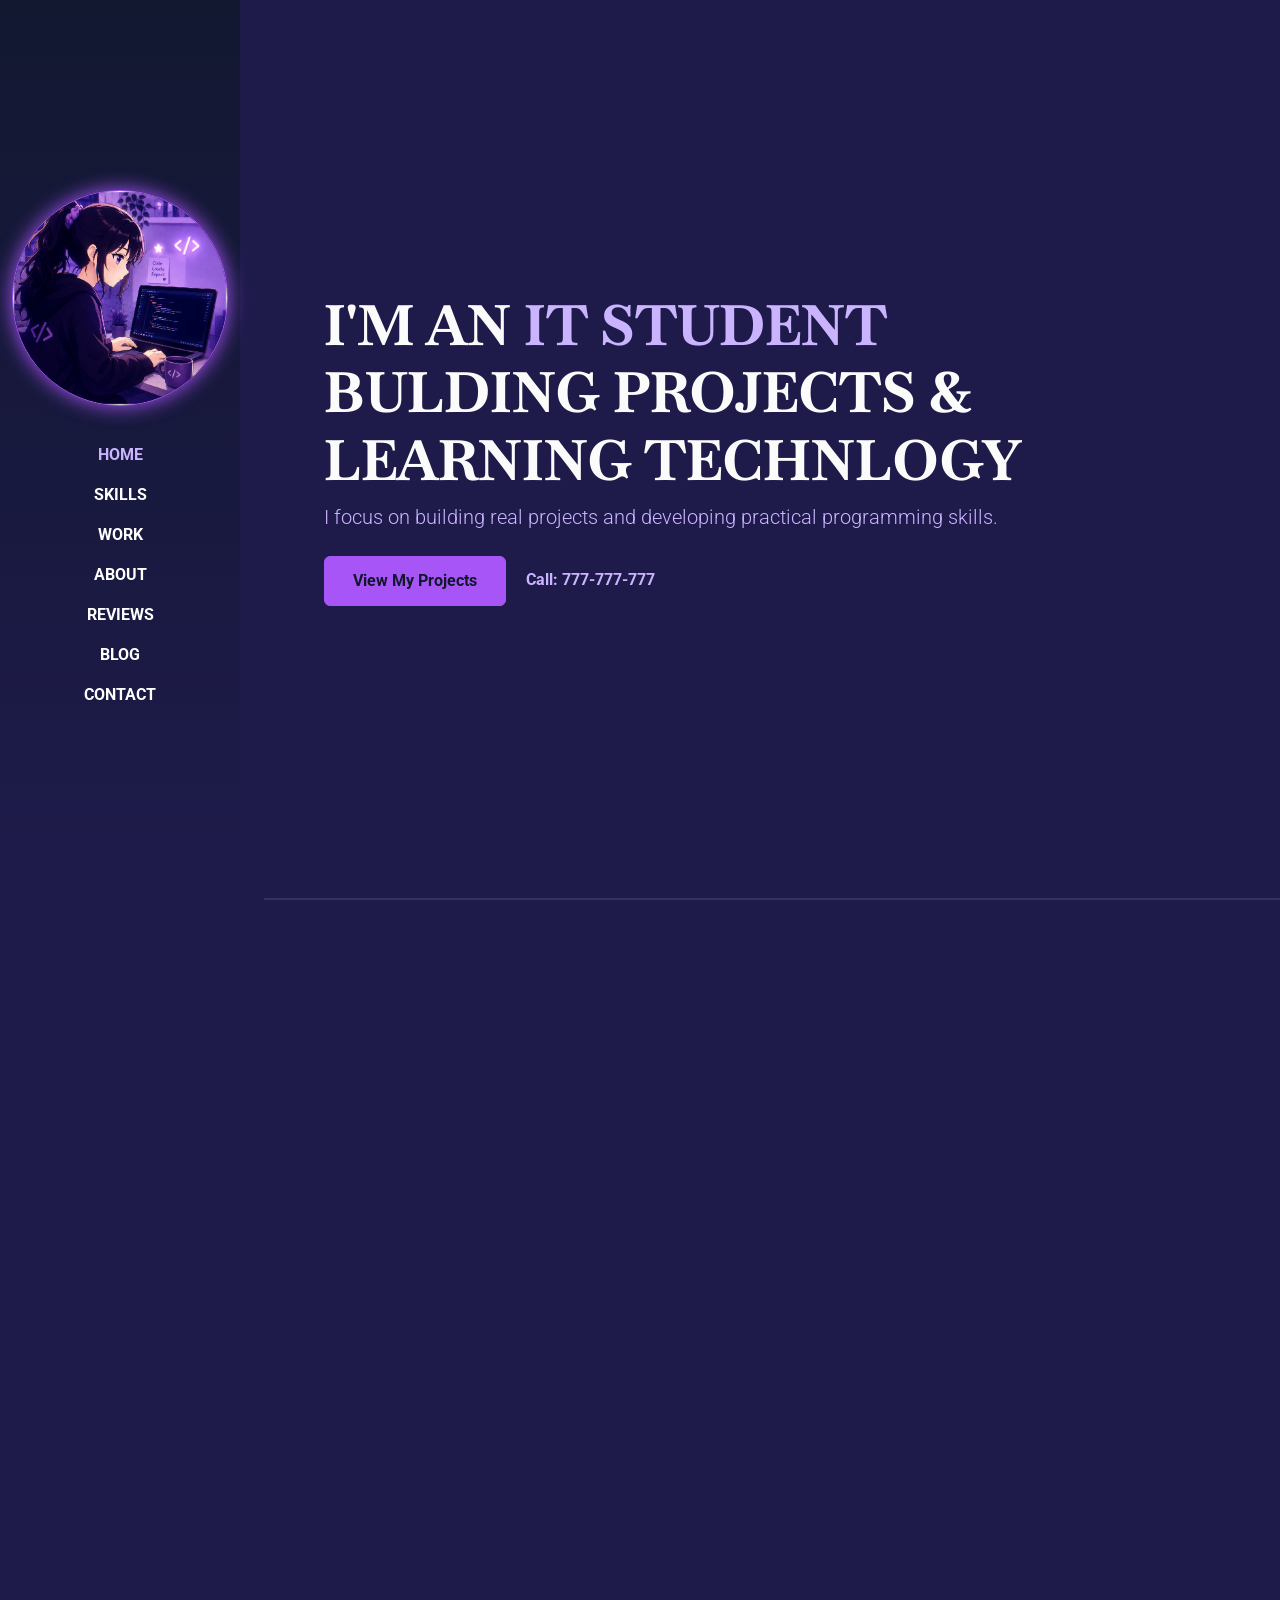
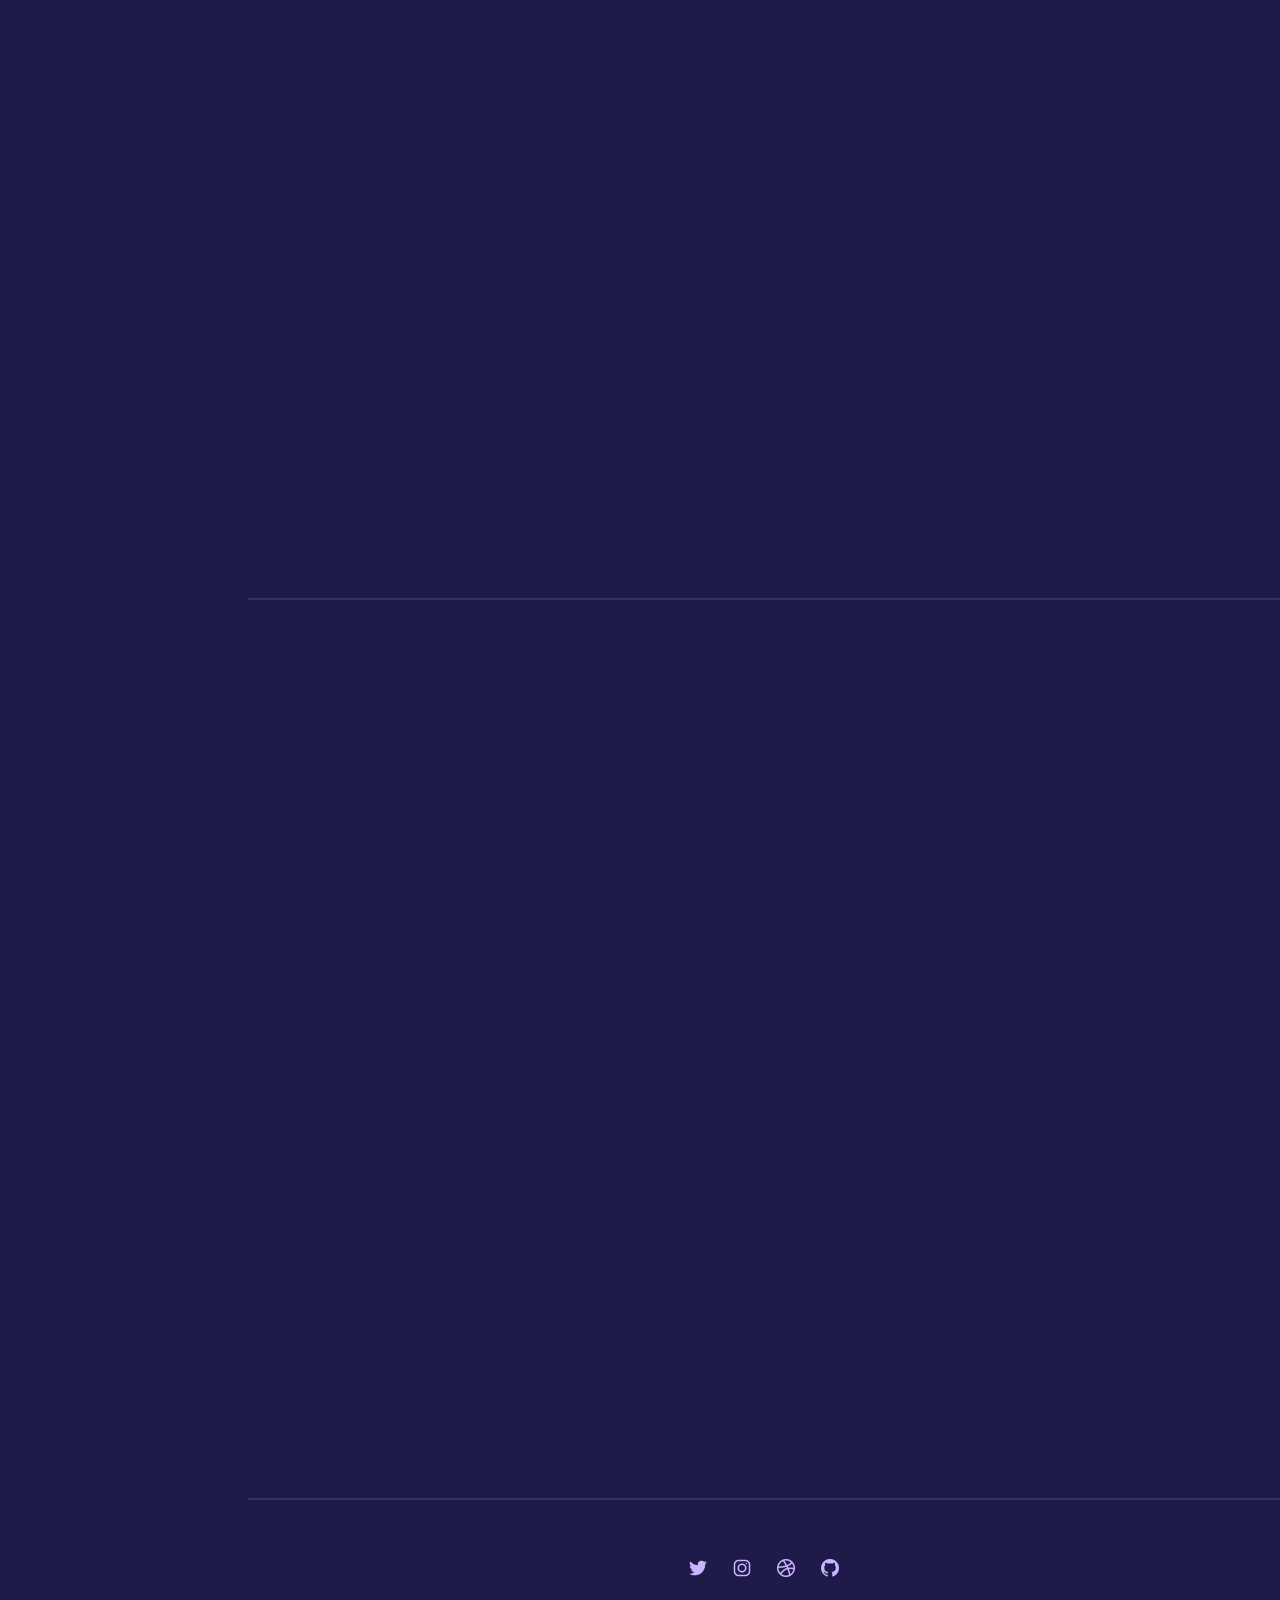
<file: index.html>
<!DOCTYPE html>
<html lang="en">

<head>
    <meta charset="UTF-8">
    <meta name="viewport" content="width=device-width, initial-scale=1.0">
    <title>Maria Portfolio</title>

    <link rel="stylesheet" href="./assets/css/bootstrap.min.css">
    <link rel="stylesheet" href="./assets/css/aos.css">
    <link rel="stylesheet" href="./assets/css/line-awesome.min.css">
    <link rel="stylesheet" href="./assets/css/style.css">
    <link rel="preconnect" href="https://fonts.googleapis.com">
    <link rel="preconnect" href="https://fonts.gstatic.com" crossorigin>
    <link href="https://fonts.googleapis.com/css2?family=Roboto:ital,wght@0,100..900;1,100..900&display=swap"
        rel="stylesheet">
    <link rel="preconnect" href="https://fonts.googleapis.com">
    <link rel="preconnect" href="https://fonts.gstatic.com" crossorigin>
    <link href="https://fonts.googleapis.com/css2?family=Baskervville:ital,wght@0,400..700;1,400..700&display=swap"
        rel="stylesheet">
</head>

<body data-bs-spy="scroll" data-bs-target=".navbar">
    <!-- navbar -->
    <nav class="navbar navbar-expand-lg navbar-dark fixed-top">
        <div class="container flex-lg-column">
            <a class="navbar-brand mx-lg-auto mb-lg-4" href="#">
                <span class="h3 fw-bold d-block d-lg-none">Maria Ahmed</span>
                <img src="./assets/images/anime girl6.png" class="d-none d-lg-block rounded-circle" alt="girl">
            </a>
            <button class="navbar-toggler" type="button" data-bs-toggle="collapse" data-bs-target="#navbarNav"
                aria-controls="navbarNav" aria-expanded="false" aria-label="Toggle navigation">
                <span class="navbar-toggler-icon"></span>
            </button>
            <div class="collapse navbar-collapse" id="navbarNav">
                <ul class="navbar-nav ms-auto flex-lg-column text-lg-center">
                    <li class="nav-item">
                        <a class="nav-link active" aria-current="page" href="#home">Home</a>
                    </li>
                    <li class="nav-item">
                        <a class="nav-link active" aria-current="page" href="#skills">Skills</a>
                    </li>
                    <li class="nav-item">
                        <a class="nav-link active" aria-current="page" href="#work">Work</a>
                    </li>
                    <li class="nav-item">
                        <a class="nav-link active" aria-current="page" href="#about">About</a>
                    </li>
                    <li class="nav-item">
                        <a class="nav-link active" aria-current="page" href="#reviews">Reviews</a>
                    </li>
                    <li class="nav-item">
                        <a class="nav-link active" aria-current="page" href="#blog">Blog</a>
                    </li>
                    <li class="nav-item">
                        <a class="nav-link active" aria-current="page" href="#contact">Contact</a>
                    </li>

                </ul>
            </div>
        </div>
    </nav>
    <!-- //navbar -->


    <!-- content wrapper -->
    <div id="content-wrapper" class="ms-2">
        <!-- home -->
        <section id="home" class="full-height px-lg-5 ms-3">
            <div class="container">
                <div class="row">
                    <div class="col-lg-10">
                        <h2 class="display-4 fw-bold" data-aos="fade-up">I'M AN <span class="text-brand">IT
                                STUDENT</span> BULDING PROJECTS &
                            LEARNING TECHNLOGY</h2>
                        <P class="lead mt-2 mb-4" data-aos="fade-up" data-aos-delay="300">I focus on building real
                            projects and developing practical programming skills.
                        </P>
                        <div data-aos="fade-up" data-aos-delay="600">
                            <a href="#work" class="btn btn-brand me-3">View My Projects</a>
                            <a href="tel:+967777777777" target="_blank" class="link-custom">Call: 777-777-777</a>
                        </div>
                    </div>
                </div>
            </div>
        </section>
        <!-- // home -->

        <!-- skills -->
        <section id="skills" class="full-height px-lg-5">
            <div class="container">
                <div class="row pb-4 " data-aos="fade-up">
                    <div class="col-lg-11">
                        <h6 class="text-brand">My skills </h6>
                        <h3>A growing skills set in programming and web development built through hands-on projects.
                        </h3>
                    </div>
                </div>

                <div class="row gy-4" data-aos="fade-up" data-aos-delay="100">
                    <div class="col-md-4">
                        <div class="skills p-4 bg-base rounded-4 shadow-effect">
                            <div class="iconbox rounded-4">
                                <i class="las la-code"></i>
                            </div>
                            <h4 class="mt-4 mb-2">Programming</h4>
                            <p> Working with C#, OOP, and C++ basics, focusing on practical programming.</p>
                            <a href="#" class="link-custom">Read More</a>
                        </div>
                    </div>

                    <div class="col-md-4" data-aos="fade-up" data-aos-delay="300">
                        <div class="skills p-4 bg-base rounded-4 shadow-effect">
                            <div class="iconbox rounded-4">
                                <i class="las la-laptop-code"></i>
                            </div>
                            <h4 class="mt-4 mb-2">Web Development</h4>
                            <p> building responsive websites using HTML, CSS, and modern web bascics.</p>
                            <a href="#" class="link-custom">Read More</a>
                        </div>
                    </div>

                    <div class="col-md-4" data-aos="fade-up" data-aos-delay="600">
                        <div class="skills p-4 bg-base rounded-4 shadow-effect">
                            <div class="iconbox rounded-4">
                                <i class="las la-brush"></i>
                            </div>
                            <h4 class="mt-4 mb-2">UI Design</h4>
                            <p> Designing clean and simple user interfaces for better user experience.</p>
                            <a href="#" class="link-custom">Read More</a>
                        </div>
                    </div>

                </div>

            </div>
        </section>
        <!-- //skills -->

        <!-- work -->
        <section id="work" class="full-height px-lg-5">
            <div class="container">

                <div class="row pb-4" data-aos="fade-up">
                    <div class="col-lg-11">
                        <h6 class="text-brand">My Works</h6>
                        <h3>My Recent Projects.</h3>
                    </div>
                </div>

                <div class="row gy-4">

                    <div class="col-md-6" data-aos="fade-up" data-aos-delay="200">
                        <div class="card-custom rounded-4 bg-base shadow-effect">
                            <div class="card-costom-image rounded-4">
                                <img class="rounded-4" height="400px" src="./assets/images/Simon Game.png"
                                    alt="Motivation Meme website">
                            </div>
                            <div class="card-custom-content p-4">
                                <h4>Simon Game</h4>
                                <p>Intractive Simon Game where you follow patterns using mouse clicks.</p>
                                <a href="./Simon/index.html" class="link-custom" target="_blank">Read
                                    More</a>
                            </div>
                        </div>
                    </div>

                    <div class="col-md-6" data-aos="fade-up" data-aos-delay="400">
                        <div class="card-custom rounded-4 bg-base shadow-effect">
                            <div class="card-costom-image rounded-4">
                                <img class="rounded-4" height="400px" src="./assets/images/Dice Game.png"
                                    alt="Motivation Meme website">
                            </div>
                            <div class="card-custom-content p-4">
                                <h4>Dice Game</h4>
                                <p>Simple dice game for two players Refresh the page to see who wins each round.</p>
                                <a href="./Dice/dicee.html" class="link-custom" target="_blank">Read More</a>
                            </div>
                        </div>
                    </div>

                </div>
            </div>

        </section>
        <!-- //work -->

        <!-- about -->
        <section id="about" class="full-height px-lg-5">
            <div class="container">

                <div class="row pb-4" data-aos="fade-up">
                    <div class="col-lg-11">
                        <h6 class="text-brand">About</h6>
                        <h3>My Education & Experience.</h3>
                    </div>
                </div>

                <div class="row gy-5">
                    <div class="col-lg-6">
                        <h4 class="mb-4" data-aos="fade-up" data-aos-delay="100"> Education</h4>

                        <div class="row gy-4">
                            <div class="col-12">

                                <div class="bg-base p-4 rounded-4 shadow-effect mb-2" data-aos="fade-up"
                                    data-aos-delay="100">
                                    <h6>IT Student</h6>
                                    <p class="text-brand mb-2">My University </p>
                                    <p class="text-brand mb-2">Studing IT and building a solid programming foundation.
                                    </p>
                                </div>

                                <div class="bg-base p-4 rounded-4 shadow-effect mb-2" data-aos="fade-up"
                                    data-aos-delay="300">
                                    <h6>Web Development</h6>
                                    <p class="text-brand mb-2">Online Learning</p>
                                    <p class="text-brand mb-0">Learning HTML,CSS and JavaScript
                                        through online courses.</p>
                                </div>

                                <div class="bg-base p-4 rounded-4 shadow-effect mb-2" data-aos="fade-up"
                                    data-aos-delay="600">
                                    <h6>Programming Basics</h6>
                                    <p class="text-brand mb-2">University & Online</p>
                                    <p class="mb-0">Background in C++ and C# through university and self-learning.</p>
                                </div>

                            </div>



                            </p>
                        </div>

                    </div>

                    <div class="col-lg-6">
                        <h4 class="mb-4" data-aos="fade-up" data-aos-delay="100"> Experience</h4>

                        <div class="bg-base p-4 rounded-4 shadow-effect mb-2" data-aos="fade-up" data-aos-delay="100">
                            <h6> Web Development</h6>
                            <p class="text-brand mb-2">Personal Projects</p>
                            <p class="text-brand mb-2">Built simple websites using HTML and CSS as part of my
                                learning.</p>
                        </div>

                        <div class="bg-base p-4 rounded-4 shadow-effect mb-2" data-aos="fade-up" data-aos-delay="300">
                            <h6>UI Practice</h6>
                            <p class="text-brand mb-2">Practice Projects</p>
                            <p class="text-brand mb-0">Design simple and clean user interfaces to improve my design
                                skills.</p>
                        </div>

                        <div class="bg-base p-4 rounded-4 shadow-effect mb-2" data-aos="fade-up" data-aos-delay="600">
                            <h6>Learning Journey</h6>
                            <p class="text-brand mb-2">Ongoing</p>
                            <p class="mb-0">Continuously improving through university and online learning.</p>
                        </div>

                    </div>
                </div>

            </div>
        </section>
        <!-- //about -->

        <!-- Reviews -->
        <section id="reviews" class="full-height px-lg-5">
            <div class="container">

                <div class="row pb-4" data-aos="fade-up">
                    <div class="col-lg-11">
                        <h6 class="text-brand">Reviews</h6>
                        <h3>What my subscribers say</h3>
                    </div>
                </div>

                <div class="row gy-2">
                    <div class="col-md-4" data-aos="fade-up">

                        <div class="review  bg-base p-4 rounded-4 shadow-effect gy-4" data-aos="fade-up"
                            data-aos-delay="100">
                            <div class="text-brand h4">
                                <i class="stars las la-star"></i>
                                <i class="stars las la-star"></i>
                                <i class="stars las la-star"></i>
                                <i class="stars las la-star"></i>
                                <i class="stars las la-star"></i>
                            </div>
                            <p class="my-3">Lorem ipsum dolor sit amet consectetur adipisicing elit. Fugit, voluptatem.
                                Rem sed, reiciendis a eligendi laboriosam dignissimos maiores quia velit.</p>
                            <div class="person">
                                <h5 class="mb-0">Jon Doe</h5>
                                <p class="mb-0">Twitter</p>
                            </div>
                        </div>

                    </div>

                    <div class="col-md-4 gy-2" data-aos="fade-up">
                        <div class="review bg-base p-4 rounded-4 shadow-effect" data-aos="fade-up" data-aos-delay="300">
                            <div class="text-brand h4">
                                <i class="stars las la-star"></i>
                                <i class="stars las la-star"></i>
                                <i class="stars las la-star"></i>
                                <i class="stars las la-star"></i>
                                <i class="stars las la-star"></i>
                            </div>
                            <p class="my-3">Lorem ipsum dolor sit amet consectetur adipisicing elit. Fugit, voluptatem.
                                Rem sed, reiciendis a eligendi laboriosam dignissimos maiores quia velit.</p>
                            <div class="person">
                                <h5 class="mb-0">Jon Doe</h5>
                                <p class="mb-0">Twitter</p>
                            </div>
                        </div>
                    </div>

                    <div class="col-md-4 gy-2" data-aos="fade-up">
                        <div class="review bg-base p-4 rounded-4 shadow-effect" data-aos="fade-up" data-aos-delay="600">
                            <div class="text-brand h4">
                                <i class="stars las la-star"></i>
                                <i class="stars las la-star"></i>
                                <i class="stars las la-star"></i>
                                <i class="stars las la-star"></i>
                                <i class="stars las la-star"></i>
                            </div>
                            <p class="my-3">Lorem ipsum dolor sit amet consectetur adipisicing elit. Fugit, voluptatem.
                                Rem sed, reiciendis a eligendi laboriosam dignissimos maiores quia velit.</p>
                            <div class="person">
                                <h5 class="mb-0">Jon Doe</h5>
                                <p class="mb-0">Twitter</p>
                            </div>
                        </div>
                    </div>


                </div>
            </div>
        </section>
        <!-- //Reviews -->

        <!-- blog -->
        <section id="blog" class="full-height px-lg-5">
            <div class="container">

                <div class="row pb-4" data-aos="fade-up">
                    <div class="col-lg-11">
                        <h6 class="text-brand">Blog</h6>
                        <h3>My Learning Notes</h3>
                    </div>
                </div>


                <div class="row gy-4">

                    <div class="col-md-4" data-aos="fade-up" data-aos-delay="100">
                        <div class="card-custom rounded-4 bg-base shadow-effect">
                            <div class="card-costom-image rounded-4">
                                <img class="rounded-4" height="200px" src="./assets/images/light laptop 2.png"
                                    alt="Motivation Meme website">
                            </div>
                            <div class="card-custom-content p-4">
                                <p class="text-brand mb-2">C# Basics</p>
                                <h5 class="mb-4">Notes from learning C# and OOP, improving problem solving skills.</h5>

                                <details class="note-popup">
                                    <summary>Read My Notes</summary>
                                    <div class="popup-overlay"></div>
                                    <div class="popup-card"><button class="close-note"
                                            onclick="this.closest('details').open=false">+</button>
                                        <small>What I learned</small>
                                        <p>Understand the basics makes everything easier later.</p>
                                        <ul>
                                            <li>Focus on logic before writing complex code.</li>
                                            <li>Practice with small programs to build confidence.</li>
                                            <li>Do not rush into advanced topics too early.</li>
                                        </ul>

                                        <em>My learning journey</em>
                                    </div>
                                </details>

                            </div>
                        </div>
                    </div>

                    <div class="col-md-4" data-aos="fade-up" data-aos-delay="300">
                        <div class="card-custom rounded-4 bg-base shadow-effect">
                            <div class="card-costom-image rounded-4">
                                <img class="rounded-4" height="200px" src="./assets/images/light laptop 2.png"
                                    alt="Motivation Meme website">
                            </div>
                            <div class="card-custom-content p-4">
                                <p class="text-brand mb-2">Web Development</p>
                                <h5 class="mb-4">Notes from practicing HTML, CSS, and JavaScript basics.</h4>
                                    <details class="note-popup">
                                        <summary>Read My Notes</summary>
                                        <div class="popup-overlay"></div>
                                        <div class="popup-card"><button class="close-note"
                                                onclick="this.closest('details').open=false">+</button>
                                            <small>What I learned</small>
                                            <p>Do not wait until you feel ready. Start building and learn from every
                                                mistake.</p>
                                            <ul>
                                                <li>Start with the basics before moving to advaced topics.</li>
                                                <li>Practice by building small resposive pages.</li>
                                                <li>Be patient with your progress</li>
                                            </ul>

                                            <em>My learning journey</em>
                                        </div>
                                    </details>
                            </div>
                        </div>
                    </div>

                    <div class="col-md-4" data-aos="fade-up" data-aos-delay="600">
                        <div class="card-custom rounded-4 bg-base shadow-effect">
                            <div class="card-costom-image rounded-4">
                                <img class="rounded-4" height="200px" src="./assets/images/light laptop 2.png"
                                    alt="Motivation Meme website">
                            </div>
                            <div class="card-custom-content p-4">
                                <p class="text-brand mb-2">Git & GitHub</p>
                                <h5 class="mb-4">Notes from learning version control and project management.</h4>
                                    <details class="note-popup">
                                        <summary>Read My Notes</summary>
                                        <div class="popup-overlay"></div>
                                        <div class="popup-card"><button class="close-note"
                                                onclick="this.closest('details').open=false">+</button>
                                            <small>What I learned</small>
                                            <p>Version control is not just a tool, it is part of thinking like
                                                developer.</p>
                                            <ul>
                                                <li>Save your work step by step using commits.</li>
                                                <li>Write clear commit messages to understabd your changes later.</li>
                                                <li>Use GitHub to organize and share your projects.</li>
                                            </ul>

                                            <em>My learning journey</em>
                                        </div>
                                    </details>
                            </div>
                        </div>
                    </div>
                </div>
            </div>
        </section>
        <!-- //blog -->

        <!-- contact -->
        <section id="contact" class="full-height px-lg-5">
            <div class="container">

                <div class="row justify-content-center text-center">
                    <div class="col-lg-8 pb-4" data-aos="fade-up">
                        <h6 class="text-brand">Contact</h6>
                        <h3>Interested in working togrther? Let's talk</h3>
                    </div>

                    <div class="col-lg-8" data-aos="fade-up" data-aos-delay="300">
                        <form action="#" class="row g-lg-3 gy-3">
                            <div class="form-group col-md-6">
                                <input type="text" class="form-control name" placeholder="Enter your name">
                                <small class="error-message">Invalide name</small>
                            </div>
                            <div class="form-group col-md-6">
                                <input type="email" class="form-control email" placeholder="Enter your email">
                                <small class="error-message">Invalide email</small>
                            </div>
                            <div class="form-group col-12">
                                <input type="text" class="form-control subject" placeholder="Enter subject">
                                <small class="error-message">Invalide subject</small>
                            </div>

                            <div class="form-group col-12">
                                <textarea name="" rows="4" class="form-control"
                                    placeholder="Enter your message"></textarea>
                            </div>

                            <div class="form-group col-12 d-grid">
                                <button type="submit" class="btn btn-brand">Contact Me</button>
                                <div class="success-message">Form sumited successfully</div>
                            </div>
                        </form>

                    </div>

                </div>



            </div>
        </section>
        <!-- //contact -->

        <!-- footer -->
        <footer class="py-5 px-lg-5">
            <div class="container">
                <div class="row gy-4 justify-content-center">
                    <div class="col-auto">
                        <div class="social-icons">
                            <a href="#"><i class="lab la-twitter"></i></a>
                            <a href="#"><i class="lab la-instagram"></i></a>
                            <a href="#"><i class="lab la-dribbble"></i></a>
                            <a href="#"><i class="lab la-github"></i></a>

                        </div>
                    </div>
                </div>
            </div>

        </footer>
        <!-- //footer -->



    </div>



    <!-- //content wrapper -->



    <script src="./assets/js/bootstrap.bundle.min.js"></script>
    <script src="./assets/js/aos.js"></script>
    <script src="./assets/js/main.js"></script>
</body>

</html>
</file>
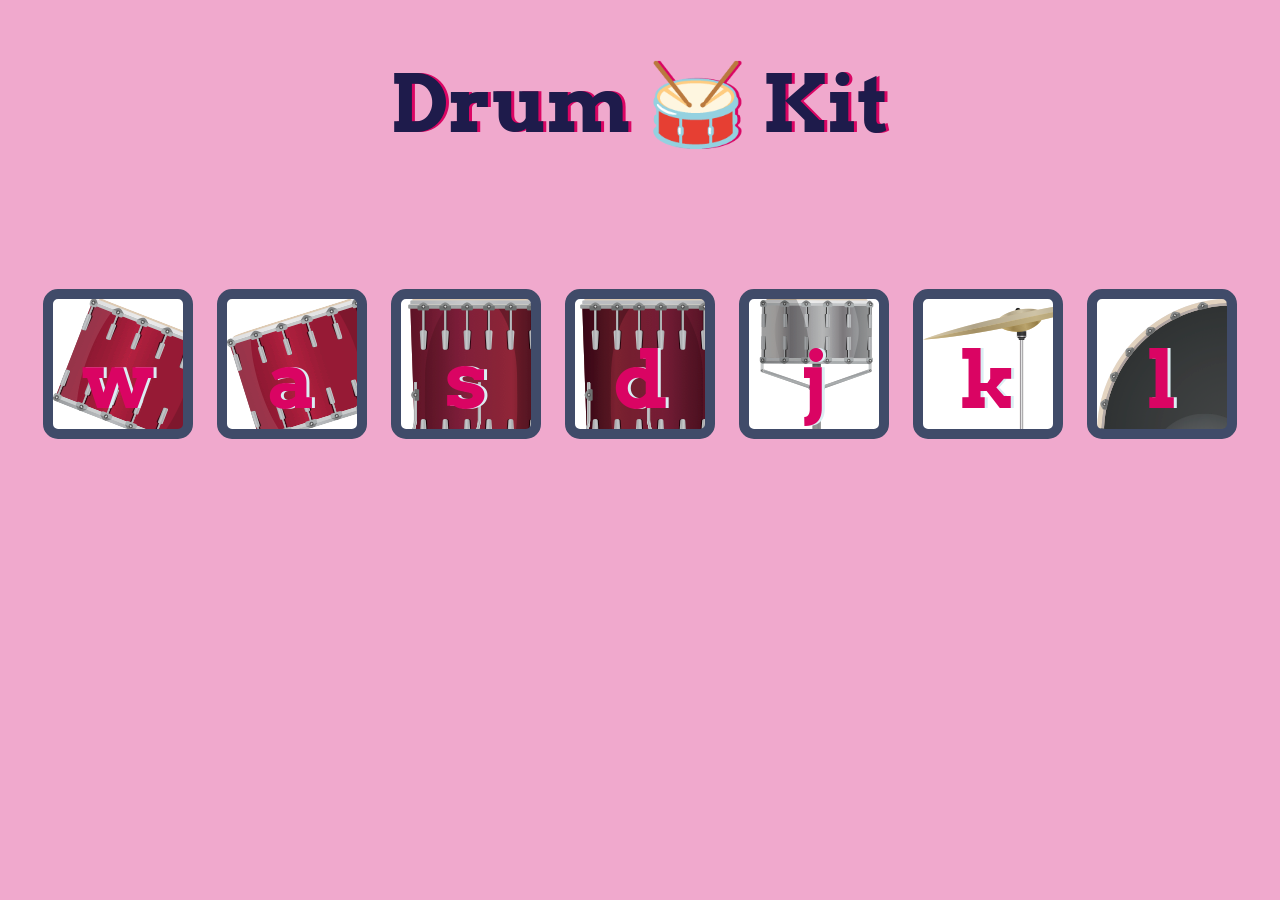
<file: Drum Kit Starting Files/index.html>
<!DOCTYPE html>
<html lang="en" dir="ltr">

<head>
  <meta charset="utf-8">
  <title>Drum Kit</title>
  <link rel="stylesheet" href="styles.css">
  <link href="https://fonts.googleapis.com/css?family=Arvo" rel="stylesheet">
</head>

<body>

  <h1 id="title">Drum 🥁 Kit</h1>
  <div class="set">
    <button class="w drum">w</button>
    <button class="a drum">a</button>
    <button class="s drum">s</button>
    <button class="d drum">d</button>
    <button class="j drum">j</button>
    <button class="k drum">k</button>
    <button class="l drum">l</button>
  </div>


  <!-- <footer>
    Made with ❤️ in London.
  </footer> -->

  <script src="index.js"></script>
</body>

</html>
</file>
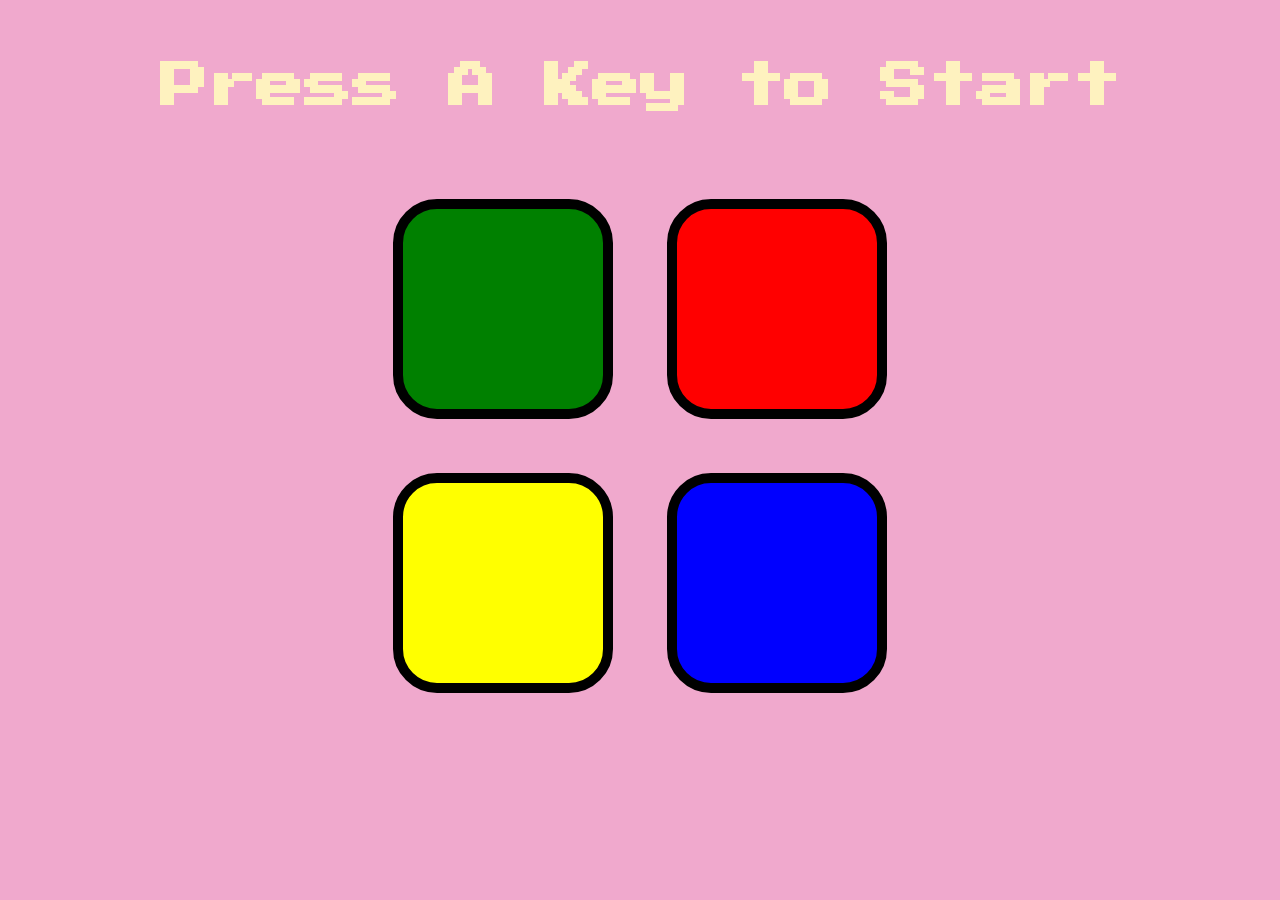
<file: Simon/index.html>
<!DOCTYPE html>
<html lang="en" dir="ltr">

<head>
  <meta charset="utf-8">
  <title>Simon</title>
  <link rel="stylesheet" href="styles.css">
  <link href="https://fonts.googleapis.com/css?family=Press+Start+2P" rel="stylesheet">
</head>

<body>
  <h1 id="level-title">Press A Key to Start</h1>
  <div class="container">
    <div lass="row">

      <div type="button" id="green" class="btn green">

      </div>

      <div type="button" id="red" class="btn red">

      </div>
    </div>

    <div class="row">

      <div type="button" id="yellow" class="btn yellow">

      </div>
      <div type="button" id="blue" class="btn blue">

      </div>

    </div>

  </div>

  <script src="https://ajax.googleapis.com/ajax/libs/jquery/3.3.1/jquery.min.js"></script>
  <script src="game.js" charset="utf-8"></script>

</body>

</html>
</file>
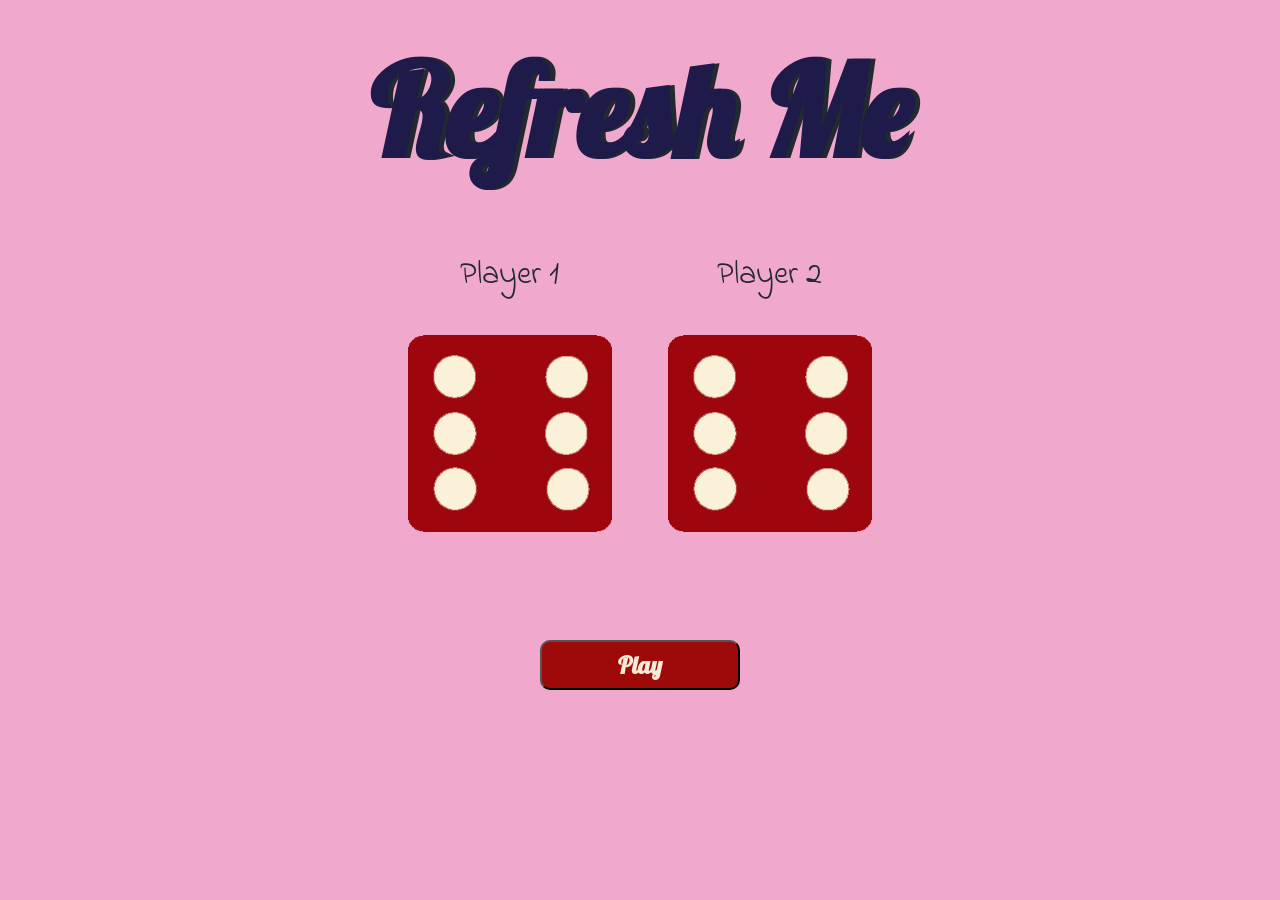
<file: Dice/dicee.html>
<!DOCTYPE html>
<html lang="en" dir="ltr">
  <head>
    <meta charset="utf-8" />
    <title>Dicee</title>
    <link rel="stylesheet" href="styles.css" />
    <link
      href="https://fonts.googleapis.com/css?family=Indie+Flower|Lobster"
      rel="stylesheet"
    />
  </head>
  <body>
    <div class="container">
      <h1>Refresh Me</h1>

      <div class="dice">
        <p>Player 1</p>
        <img class="img1" src="./images/dice6.png" />
      </div>

      <div class="dice">
        <p>Player 2</p>
        <img class="img2" src="./images/dice6.png" />
      </div>

      <button id="playBtn">Play</button>
    </div>


    <script src="index.js"></script>

  </body>
</html>
</file>
<file: assets/css/style.css>
:root {
    --color-body: #cbb4ff;
    --color-heading: #fcfbfb;
    --color-base: #0f172a;
    --color-base2: #1e1b4b;
    --volor-brand: #a855f7;
    --color-brand2: #ec4899;
    --sidbar-width: 240px;
    --font-base: "Roboto";
}

body {
    background-color: var(--color-base2);
    color: var(--color-body);
    font-family: var(--font-base), sans-serif;
}

h1,
h2,
h3,
h4,
h5,
h6 {
    color: var(--color-heading);
    font-weight: 700;
    font-family: "Baskervville", serif;
}

.navbar>div>a>span {
    color: var(--color-body);
}


a {
    text-decoration: none;
    color: var(--color-body);
    transition: all 0.4s ease;
}

a:hover {
    color: var(--volor-brand2);
}

img {
    width: 100%;
}

.d-lg-block,
.skills,
.card-custom,
.review {
    transition: 0.3s ease;
}


.d-lg-block:hover,
.skills:hover,
.card-custom:hover,
.review:hover {
    transform: translateY(-6px);
    /* color:#c084fc; */
}

.text-brand {
    color: var(--color-body);
}

.bg-base {
    background: linear-gradient(rgba(15, 23, 42, 0.9), rgba(15, 23, 42, 0.3));
}

.full-height {
    min-height: 100vh;
    height: 100%;
    display: flex;
    flex-direction: column;
    justify-content: center;
    padding-top: 80px;
    padding-bottom: 80px;
    border-bottom: 2px solid rgba(255, 255, 255, 0.1);
}

#navbarNav {
    flex-direction: column;
    position: fixed;
    top: 70px;
    right: 10px;
    width: fit-content;
    height: auto;
    background: rgba(20, 20, 40, 0.95);
    backdrop-filter: blur(10px);
    padding: 15px 25px;
    border-radius: 12px;
    opacity: 0;
    visibility: hidden;
    transform: translateY(-10px);
    transition: 0.3s ease;
    z-index: 1000;
}

#navbarNav.show {
    opacity: 1;
    visibility: visible;
    transform: translateY(0);
}

.shadow-effect {
    transition: all 0.5s;
}

.shadow-effect:hover {
    box-shadow: -4px 4px 0 0 var(--volor-brand);
}

.skills {
    display: flex;
    flex-direction: column;
    justify-content: center;
    align-items: center;
    text-align: center;
}

.iconbox {
    width: 60px;
    height: 60px;
    display: flex;
    align-items: center;
    justify-content: center;
    font-size: 50px;
    margin: 0 auto;
    /* color: var(--color-base);
    background-color: var(--volor-brand); */
}


/*  navbar  */
.navbar {
    background-color: var(--color-base2);
}

.navbar .nav-link {
    font-weight: 700;
    text-transform: uppercase;
    color: #fff;
}

.navbar .nav-link:hover {
    color: var(--volor-brand2);

}


.navbar .nav-link.active {
    color: var(--color-body);
}

@media (min-width:992px) {
    /* content wrapper */

    #content-wrapper {
        padding-left: var(--sidbar-width);
    }

    #navbarNav {
        position: static;
        width: 100%;
        top: auto;
        right: auto;
        background: transparent;
        backdrop-filter: none;
        padding: 0;
        opacity: 1;
        visibility: visible;
        transform: none;
    }

    #navbarNav ul {
        display: flex;
        flex-direction: column;
        align-items: center;
        justify-content: center;
        margin: 0 auto;
    }

    .navbar {
        min-height: 100vh;
        width: var(--sidbar-width);
        background: linear-gradient(rgba(15, 23, 42, 0.8), rgba(30, 27, 75, 0.8));
        background-size: cover;
        background-position: center;
        display: flex;
        justify-content: center;
        align-items: center;
    }

    .navbar-brand img {

        border: #a855f7 solid 1px;
        box-shadow: 0 0 20px #a855f7;
    }


}

/* btn */

.btn {
    padding: 12px 28px;
    font-weight: 700;

}

.btn-brand {
    background-color: var(--volor-brand);
    border-color: var(--volor-brand);
    color: var(--color-base);
    /* color: var(--volor-brand); */
}

.btn-brand:hover,
.btn-brand:focus {
    background-color: var(--color-body);
    color: var(--color-base);
    background-color: var(--color-body);
}

.link-custom {
    font-weight: 700;
    position: relative;

}

.link-custom::after {
    content: "";
    width: 0%;
    height: 2px;
    background-color: var(--volor-brand);
    position: absolute;
    left: 0;
    top: 110%;
    transition: all 0.4s;
}

.link-custom:hover::after {
    width: 100%;
}

/* card */
.card-custom .card-custom-image {
    overflow: hidden;
}

.stars {
    color: whitesmoke;
}

/* contact */

#contact .form-control {
    background-color: var(--color-base);
    border-color: var(--color-base);
    color: var(--color-body);

}

#contact .form-control::placeholder {
    color: var(--color-body);
}

#contact .form-control:focus {
    border-color: var(--volor-brand);
    box-shadow: none;
}

#contact input.form-control {
    height: 44px;
}

/* spcial icons */

.social-icons a {
    width: 40px;
    height: 40px;
    display: inline-flex;
    align-items: center;
    justify-content: center;
    background-color: var(--color-base2);
    border-radius: 100px;
    font-size: 24px;
    transition: 0.3s ease;
}

.social-icons a:hover {
    transform: translateY(-6px);
    color: #c084fc;
}

.error-message {
    color: #ff4d4d;
    font-size: 12px;
    display: none;
    margin-top: 5px;
}

.show-error {
    display: block;
}

.error {
    border: 1px solid #ff4d4d !important;
}

.success-message {
    margin-top: 15px;
    padding: 10px;
    border-radius: 8px;
    background: rgba(0, 255, 150, 0.1);
    color: #00ffcc;
    font-size: 14px;
    text-align: center;
    display: none;
    transition: 0.3s;
}

.show-success {
    display: block;
}

/* ====================================== */

.note-popup {
    position: relative;
    z-index: 1;
    /* margin-top: 22px; */
}

.note-popup summary {
    width: fit-content;
    color: #f4f3f1;
    font-weight: bold;
    cursor: pointer;
    list-style: none;
    /* transition: 0.3s; */
}

.note-popup summary::-webkit-details-marker {
    display: none;
}

.note-popup summary span {
    color: #ed9df5;
    font-size: 22px;
    margin-left: 8px;
    /* transition: 0.3s; */
}

.note-popup summary:hover {
    color: #ed9df5;
}

.popup-overlay {
    display: none;
    position: fixed;
    inset: 0;
    z-index: 10;
    background: rgba(3, 9, 24, 0.78);
    backdrop-filter: blur(8px);
}

.note-popup[open] {
    position: static;
}

.popup-card {
    display: none;
    position: fixed;
    top: 50%;
    left: 50%;
    z-index: 11;
    width: min(90%, 560px);
    max-height: 85vh;
    overflow-y: auto;
    padding: 32px;
    border: 1px solid rgba(218, 177, 255, 0.65);
    border-radius: 24px;
    background: radial-gradient(circle at top right, rgba(196, 139, 255, 0.2), transparent 35%), linear-gradient(145deg, #142754, #091735);
    box-shadow: 30px 80px rgba(0, 0, 0, 0.55) 35px rgba(178, 137, 255, 0 0 0.2);
    transform: translate(-50%, -50%);
    animation: popupShow 0.3s ease;
}

.note-popup[open] .popup-card {
    display: block;
    position: fixed;
    top: 50%;
    left: 50%;
    z-index: 1000;
    width: min(90%, 560px);
    max-height: 85vh;
    overflow-y: auto;
    padding: 32px;
    border: 1px solid rgba(218, 177, 255, 0.65);
    border-radius: 24px;
    background: linear-gradient(145deg, #142754, #091735);
    box-shadow: 0 30px 80px rgba(0, 0, 0, 0.55);
    transform: translate(-50%, -50%);
    animation: popup-show 0.3s ease;

}

.note-popup[open] .popup-overlay {
    display: block;
    position: fixed;
    inset: 0;
    z-index: 999;
    background: rgba(3, 8, 24, 0.78);
    backdrop-filter: blue(8px);
    display: block;
    border-radius: 10px;
}

.close-note {
    position: absolute;
    top: 15px;
    right: 18px;
    width: 35px;
    height: 35px;
    border: 1px solid rgba(255, 255, 255, 0.2);
    border-radius: 50%;
    color: white;
    background: rgba(255, 255, 255, 0.08);
    font-size: 23px;
    cursor: pointer;
}

.close-note:hover {
    color: #ed9df5;
    transform: rotate(90deg);
}


.popup-card small {
    color: #ed9df5;
    font-size: 15px;
    font-weight: bold;
    font-family: var(--font-base), sans-serif;
    letter-spacing: 1.5px;
}


.popup-card h3 {
    margin: 18px 0 12px;
    color: white;
    font-family: "Playfiar Display", serif;
    font-size: 34px;
}

.popup-card p,
.popup-card li {
    color: #adb8d9;
    font-size: 15px;
    line-height: 1.7;
}

.popup-card ul {
    padding-left: 20px;
    margin: 18px 0;
}

.popup-card li {
    margin-bottom: 7px;
}

.note-content em {
    display: block;
    margin-top: 20px;
    color: #b39aff;
    font-family: "Playfiar Display", serif;
    font-size: 17px;
}


@keyframes popup-show {
    from {
        opacity: 0;
        transform: translate(-50%, -46%) scale(0.94);
    }

    to {
        opacity: 1;
        transform: translate(-50%, -50%) scale(1);
    }
}

@media(max-width: 600px) {
    .popup-card {
        padding: 25px 22px;
    }

    .popup-card h3 {
        font-size: 28px;
    }
}
</file>
<file: Drum Kit Starting Files/styles.css>
body {
  text-align: center;
  background-color: #f0a9cd;

}

h1 {
  font-size: 5rem;
  color: #1e1b4b;
  font-family: "Arvo", cursive;
  text-shadow: 3px 0 #DA0463;

}

footer {
  color: #1e1b4b;
  font-family: sans-serif;
}

.w {
  background-image: url("./images/tom1.png");
}

.a {
  background-image: url("./images/tom2.png");
}

.s {
  background-image: url("./images/tom3.png");
}

.d {
  background-image: url("./images/tom4.png");
}

.j {
  background-image: url("./images/snare.png");
}

.k {
  background-image: url("./images/crash.png");
}

.l {
  background-image: url("./images/kick.png");
}

.set {
  margin: 10% auto;
}

.game-over {
  background-color: red;
  opacity: 0.8;
}

.pressed {
  box-shadow: 0 3px 4px 0 #DBEDF3;
  opacity: 0.5;
}

.red {
  color: red;
}

.drum {
  outline: none;
  border: 10px solid #404B69;
  font-size: 5rem;
  font-family: 'Arvo', cursive;
  line-height: 2;
  font-weight: 900;
  color: #DA0463;
  text-shadow: 3px 0 #DBEDF3;
  border-radius: 15px;
  display: inline-block;
  width: 150px;
  height: 150px;
  text-align: center;
  margin: 10px;
  background-color: white;
}
</file>
<file: Simon/styles.css>
body {
  text-align: center;
  background-color: #f0a9cd;
}

#level-title {
  font-family: 'Press Start 2P', cursive;
  font-size: 3rem;
  margin:  5%;
  color: #FEF2BF;
}

.container {
  display: block;
  width: 50%;
  margin: auto;

}

.btn {
  margin: 25px;
  display: inline-block;
  height: 200px;
  width: 200px;
  border: 10px solid black;
  border-radius: 20%;
}

.game-over {
  background-color: red;
  opacity: 0.8;
}

.red {
  background-color: red;
}

.green {
  background-color: green;
}

.blue {
  background-color: blue;
}

.yellow {
  background-color: yellow;
}

.pressed {
  box-shadow: 0 0 20px white;
  background-color: grey;
}
</file>
<file: Dice/styles.css>
.container {
  width: 70%;
  margin: auto;
  text-align: center;
  /* display: flex;
  justify-content: center;
  align-items: center; */
}


.dice {
  text-align: center;
  display: inline-block;

}

body {
  background-color: #f0a9cd;
}

h1 {
  margin: 30px;
  font-family: 'Lobster', cursive;
  text-shadow: 5px 0 #232931;
  font-size: 8rem;
  color: #1e1b4b;
}

p {
  font-size: 2rem;
  color: #232931;
  font-family: 'Indie Flower', cursive;
}

img {
  width: 80%;
}

footer {
  margin-top: 5%;
  color: #EEEEEE;
  text-align: center;
  font-family: 'Indie Flower', cursive;

}

button{
  display: block;
  height: 50px;
  width: 200px;
  background-color: rgb(158, 10, 10);
  border-radius: 10px;
  color: antiquewhite;
  font-weight: bolder;
  font-size: x-large;
  font-family: 'Lobster', cursive;
  margin: 100px auto;
}
</file>
<file: assets/css/line-awesome.min.css>
.la,.lab,.lad,.lal,.lar,.las{-moz-osx-font-smoothing:grayscale;-webkit-font-smoothing:antialiased;display:inline-block;font-style:normal;font-variant:normal;text-rendering:auto;line-height:1}.la-lg{font-size:1.33333em;line-height:.75em;vertical-align:-.0667em}.la-xs{font-size:.75em}.la-sm{font-size:.875em}.la-1x{font-size:1em}.la-2x{font-size:2em}.la-3x{font-size:3em}.la-4x{font-size:4em}.la-5x{font-size:5em}.la-6x{font-size:6em}.la-7x{font-size:7em}.la-8x{font-size:8em}.la-9x{font-size:9em}.la-10x{font-size:10em}.la-fw{text-align:center;width:1.25em}.la-ul{list-style-type:none;margin-left:2.5em;padding-left:0}.la-ul>li{position:relative}.la-li{left:-2em;position:absolute;text-align:center;width:2em;line-height:inherit}.la-border{border:solid .08em #eee;border-radius:.1em;padding:.2em .25em .15em}.la-pull-left{float:left}.la-pull-right{float:right}.la.la-pull-left,.lab.la-pull-left,.lal.la-pull-left,.lar.la-pull-left,.las.la-pull-left{margin-right:.3em}.la.la-pull-right,.lab.la-pull-right,.lal.la-pull-right,.lar.la-pull-right,.las.la-pull-right{margin-left:.3em}.la-spin{-webkit-animation:la-spin 2s infinite linear;animation:la-spin 2s infinite linear}.la-pulse{-webkit-animation:la-spin 1s infinite steps(8);animation:la-spin 1s infinite steps(8)}@-webkit-keyframes la-spin{0%{-webkit-transform:rotate(0);transform:rotate(0)}100%{-webkit-transform:rotate(360deg);transform:rotate(360deg)}}@keyframes la-spin{0%{-webkit-transform:rotate(0);transform:rotate(0)}100%{-webkit-transform:rotate(360deg);transform:rotate(360deg)}}.la-rotate-90{-webkit-transform:rotate(90deg);transform:rotate(90deg)}.la-rotate-180{-webkit-transform:rotate(180deg);transform:rotate(180deg)}.la-rotate-270{-webkit-transform:rotate(270deg);transform:rotate(270deg)}.la-flip-horizontal{-webkit-transform:scale(-1,1);transform:scale(-1,1)}.la-flip-vertical{-webkit-transform:scale(1,-1);transform:scale(1,-1)}.la-flip-both,.la-flip-horizontal.la-flip-vertical{-webkit-transform:scale(-1,-1);transform:scale(-1,-1)}:root .la-flip-both,:root .la-flip-horizontal,:root .la-flip-vertical,:root .la-rotate-180,:root .la-rotate-270,:root .la-rotate-90{-webkit-filter:none;filter:none}.la-stack{display:inline-block;height:2em;line-height:2em;position:relative;vertical-align:middle;width:2.5em}.la-stack-1x,.la-stack-2x{left:0;position:absolute;text-align:center;width:100%}.la-stack-1x{line-height:inherit}.la-stack-2x{font-size:2em}.la-inverse{color:#fff}.la-500px:before{content:"\f26e"}.la-accessible-icon:before{content:"\f368"}.la-accusoft:before{content:"\f369"}.la-acquisitions-incorporated:before{content:"\f6af"}.la-ad:before{content:"\f641"}.la-address-book:before{content:"\f2b9"}.la-address-card:before{content:"\f2bb"}.la-adjust:before{content:"\f042"}.la-adn:before{content:"\f170"}.la-adobe:before{content:"\f778"}.la-adversal:before{content:"\f36a"}.la-affiliatetheme:before{content:"\f36b"}.la-air-freshener:before{content:"\f5d0"}.la-airbnb:before{content:"\f834"}.la-algolia:before{content:"\f36c"}.la-align-center:before{content:"\f037"}.la-align-justify:before{content:"\f039"}.la-align-left:before{content:"\f036"}.la-align-right:before{content:"\f038"}.la-alipay:before{content:"\f642"}.la-allergies:before{content:"\f461"}.la-amazon:before{content:"\f270"}.la-amazon-pay:before{content:"\f42c"}.la-ambulance:before{content:"\f0f9"}.la-american-sign-language-interpreting:before{content:"\f2a3"}.la-amilia:before{content:"\f36d"}.la-anchor:before{content:"\f13d"}.la-android:before{content:"\f17b"}.la-angellist:before{content:"\f209"}.la-angle-double-down:before{content:"\f103"}.la-angle-double-left:before{content:"\f100"}.la-angle-double-right:before{content:"\f101"}.la-angle-double-up:before{content:"\f102"}.la-angle-down:before{content:"\f107"}.la-angle-left:before{content:"\f104"}.la-angle-right:before{content:"\f105"}.la-angle-up:before{content:"\f106"}.la-angry:before{content:"\f556"}.la-angrycreative:before{content:"\f36e"}.la-angular:before{content:"\f420"}.la-ankh:before{content:"\f644"}.la-app-store:before{content:"\f36f"}.la-app-store-ios:before{content:"\f370"}.la-apper:before{content:"\f371"}.la-apple:before{content:"\f179"}.la-apple-alt:before{content:"\f5d1"}.la-apple-pay:before{content:"\f415"}.la-archive:before{content:"\f187"}.la-archway:before{content:"\f557"}.la-arrow-alt-circle-down:before{content:"\f358"}.la-arrow-alt-circle-left:before{content:"\f359"}.la-arrow-alt-circle-right:before{content:"\f35a"}.la-arrow-alt-circle-up:before{content:"\f35b"}.la-arrow-circle-down:before{content:"\f0ab"}.la-arrow-circle-left:before{content:"\f0a8"}.la-arrow-circle-right:before{content:"\f0a9"}.la-arrow-circle-up:before{content:"\f0aa"}.la-arrow-down:before{content:"\f063"}.la-arrow-left:before{content:"\f060"}.la-arrow-right:before{content:"\f061"}.la-arrow-up:before{content:"\f062"}.la-arrows-alt:before{content:"\f0b2"}.la-arrows-alt-h:before{content:"\f337"}.la-arrows-alt-v:before{content:"\f338"}.la-artstation:before{content:"\f77a"}.la-assistive-listening-systems:before{content:"\f2a2"}.la-asterisk:before{content:"\f069"}.la-asymmetrik:before{content:"\f372"}.la-at:before{content:"\f1fa"}.la-atlas:before{content:"\f558"}.la-atlassian:before{content:"\f77b"}.la-atom:before{content:"\f5d2"}.la-audible:before{content:"\f373"}.la-audio-description:before{content:"\f29e"}.la-autoprefixer:before{content:"\f41c"}.la-avianex:before{content:"\f374"}.la-aviato:before{content:"\f421"}.la-award:before{content:"\f559"}.la-aws:before{content:"\f375"}.la-baby:before{content:"\f77c"}.la-baby-carriage:before{content:"\f77d"}.la-backspace:before{content:"\f55a"}.la-backward:before{content:"\f04a"}.la-bacon:before{content:"\f7e5"}.la-balance-scale:before{content:"\f24e"}.la-balance-scale-left:before{content:"\f515"}.la-balance-scale-right:before{content:"\f516"}.la-ban:before{content:"\f05e"}.la-band-aid:before{content:"\f462"}.la-bandcamp:before{content:"\f2d5"}.la-barcode:before{content:"\f02a"}.la-bars:before{content:"\f0c9"}.la-baseball-ball:before{content:"\f433"}.la-basketball-ball:before{content:"\f434"}.la-bath:before{content:"\f2cd"}.la-battery-empty:before{content:"\f244"}.la-battery-full:before{content:"\f240"}.la-battery-half:before{content:"\f242"}.la-battery-quarter:before{content:"\f243"}.la-battery-three-quarters:before{content:"\f241"}.la-battle-net:before{content:"\f835"}.la-bed:before{content:"\f236"}.la-beer:before{content:"\f0fc"}.la-behance:before{content:"\f1b4"}.la-behance-square:before{content:"\f1b5"}.la-bell:before{content:"\f0f3"}.la-bell-slash:before{content:"\f1f6"}.la-bezier-curve:before{content:"\f55b"}.la-bible:before{content:"\f647"}.la-bicycle:before{content:"\f206"}.la-biking:before{content:"\f84a"}.la-bimobject:before{content:"\f378"}.la-binoculars:before{content:"\f1e5"}.la-biohazard:before{content:"\f780"}.la-birthday-cake:before{content:"\f1fd"}.la-bitbucket:before{content:"\f171"}.la-bitcoin:before{content:"\f379"}.la-bity:before{content:"\f37a"}.la-black-tie:before{content:"\f27e"}.la-blackberry:before{content:"\f37b"}.la-blender:before{content:"\f517"}.la-blender-phone:before{content:"\f6b6"}.la-blind:before{content:"\f29d"}.la-blog:before{content:"\f781"}.la-blogger:before{content:"\f37c"}.la-blogger-b:before{content:"\f37d"}.la-bluetooth:before{content:"\f293"}.la-bluetooth-b:before{content:"\f294"}.la-bold:before{content:"\f032"}.la-bolt:before{content:"\f0e7"}.la-bomb:before{content:"\f1e2"}.la-bone:before{content:"\f5d7"}.la-bong:before{content:"\f55c"}.la-book:before{content:"\f02d"}.la-book-dead:before{content:"\f6b7"}.la-book-medical:before{content:"\f7e6"}.la-book-open:before{content:"\f518"}.la-book-reader:before{content:"\f5da"}.la-bookmark:before{content:"\f02e"}.la-bootstrap:before{content:"\f836"}.la-border-all:before{content:"\f84c"}.la-border-none:before{content:"\f850"}.la-border-style:before{content:"\f853"}.la-bowling-ball:before{content:"\f436"}.la-box:before{content:"\f466"}.la-box-open:before{content:"\f49e"}.la-boxes:before{content:"\f468"}.la-braille:before{content:"\f2a1"}.la-brain:before{content:"\f5dc"}.la-bread-slice:before{content:"\f7ec"}.la-briefcase:before{content:"\f0b1"}.la-briefcase-medical:before{content:"\f469"}.la-broadcast-tower:before{content:"\f519"}.la-broom:before{content:"\f51a"}.la-brush:before{content:"\f55d"}.la-btc:before{content:"\f15a"}.la-buffer:before{content:"\f837"}.la-bug:before{content:"\f188"}.la-building:before{content:"\f1ad"}.la-bullhorn:before{content:"\f0a1"}.la-bullseye:before{content:"\f140"}.la-burn:before{content:"\f46a"}.la-buromobelexperte:before{content:"\f37f"}.la-bus:before{content:"\f207"}.la-bus-alt:before{content:"\f55e"}.la-business-time:before{content:"\f64a"}.la-buy-n-large:before{content:"\f8a6"}.la-buysellads:before{content:"\f20d"}.la-calculator:before{content:"\f1ec"}.la-calendar:before{content:"\f133"}.la-calendar-alt:before{content:"\f073"}.la-calendar-check:before{content:"\f274"}.la-calendar-day:before{content:"\f783"}.la-calendar-minus:before{content:"\f272"}.la-calendar-plus:before{content:"\f271"}.la-calendar-times:before{content:"\f273"}.la-calendar-week:before{content:"\f784"}.la-camera:before{content:"\f030"}.la-camera-retro:before{content:"\f083"}.la-campground:before{content:"\f6bb"}.la-canadian-maple-leaf:before{content:"\f785"}.la-candy-cane:before{content:"\f786"}.la-cannabis:before{content:"\f55f"}.la-capsules:before{content:"\f46b"}.la-car:before{content:"\f1b9"}.la-car-alt:before{content:"\f5de"}.la-car-battery:before{content:"\f5df"}.la-car-crash:before{content:"\f5e1"}.la-car-side:before{content:"\f5e4"}.la-caret-down:before{content:"\f0d7"}.la-caret-left:before{content:"\f0d9"}.la-caret-right:before{content:"\f0da"}.la-caret-square-down:before{content:"\f150"}.la-caret-square-left:before{content:"\f191"}.la-caret-square-right:before{content:"\f152"}.la-caret-square-up:before{content:"\f151"}.la-caret-up:before{content:"\f0d8"}.la-carrot:before{content:"\f787"}.la-cart-arrow-down:before{content:"\f218"}.la-cart-plus:before{content:"\f217"}.la-cash-register:before{content:"\f788"}.la-cat:before{content:"\f6be"}.la-cc-amazon-pay:before{content:"\f42d"}.la-cc-amex:before{content:"\f1f3"}.la-cc-apple-pay:before{content:"\f416"}.la-cc-diners-club:before{content:"\f24c"}.la-cc-discover:before{content:"\f1f2"}.la-cc-jcb:before{content:"\f24b"}.la-cc-mastercard:before{content:"\f1f1"}.la-cc-paypal:before{content:"\f1f4"}.la-cc-stripe:before{content:"\f1f5"}.la-cc-visa:before{content:"\f1f0"}.la-centercode:before{content:"\f380"}.la-centos:before{content:"\f789"}.la-certificate:before{content:"\f0a3"}.la-chair:before{content:"\f6c0"}.la-chalkboard:before{content:"\f51b"}.la-chalkboard-teacher:before{content:"\f51c"}.la-charging-station:before{content:"\f5e7"}.la-chart-area:before{content:"\f1fe"}.la-chart-bar:before{content:"\f080"}.la-chart-line:before{content:"\f201"}.la-chart-pie:before{content:"\f200"}.la-check:before{content:"\f00c"}.la-check-circle:before{content:"\f058"}.la-check-double:before{content:"\f560"}.la-check-square:before{content:"\f14a"}.la-cheese:before{content:"\f7ef"}.la-chess:before{content:"\f439"}.la-chess-bishop:before{content:"\f43a"}.la-chess-board:before{content:"\f43c"}.la-chess-king:before{content:"\f43f"}.la-chess-knight:before{content:"\f441"}.la-chess-pawn:before{content:"\f443"}.la-chess-queen:before{content:"\f445"}.la-chess-rook:before{content:"\f447"}.la-chevron-circle-down:before{content:"\f13a"}.la-chevron-circle-left:before{content:"\f137"}.la-chevron-circle-right:before{content:"\f138"}.la-chevron-circle-up:before{content:"\f139"}.la-chevron-down:before{content:"\f078"}.la-chevron-left:before{content:"\f053"}.la-chevron-right:before{content:"\f054"}.la-chevron-up:before{content:"\f077"}.la-child:before{content:"\f1ae"}.la-chrome:before{content:"\f268"}.la-chromecast:before{content:"\f838"}.la-church:before{content:"\f51d"}.la-circle:before{content:"\f111"}.la-circle-notch:before{content:"\f1ce"}.la-city:before{content:"\f64f"}.la-clinic-medical:before{content:"\f7f2"}.la-clipboard:before{content:"\f328"}.la-clipboard-check:before{content:"\f46c"}.la-clipboard-list:before{content:"\f46d"}.la-clock:before{content:"\f017"}.la-clone:before{content:"\f24d"}.la-closed-captioning:before{content:"\f20a"}.la-cloud:before{content:"\f0c2"}.la-cloud-download-alt:before{content:"\f381"}.la-cloud-meatball:before{content:"\f73b"}.la-cloud-moon:before{content:"\f6c3"}.la-cloud-moon-rain:before{content:"\f73c"}.la-cloud-rain:before{content:"\f73d"}.la-cloud-showers-heavy:before{content:"\f740"}.la-cloud-sun:before{content:"\f6c4"}.la-cloud-sun-rain:before{content:"\f743"}.la-cloud-upload-alt:before{content:"\f382"}.la-cloudscale:before{content:"\f383"}.la-cloudsmith:before{content:"\f384"}.la-cloudversify:before{content:"\f385"}.la-cocktail:before{content:"\f561"}.la-code:before{content:"\f121"}.la-code-branch:before{content:"\f126"}.la-codepen:before{content:"\f1cb"}.la-codiepie:before{content:"\f284"}.la-coffee:before{content:"\f0f4"}.la-cog:before{content:"\f013"}.la-cogs:before{content:"\f085"}.la-coins:before{content:"\f51e"}.la-columns:before{content:"\f0db"}.la-comment:before{content:"\f075"}.la-comment-alt:before{content:"\f27a"}.la-comment-dollar:before{content:"\f651"}.la-comment-dots:before{content:"\f4ad"}.la-comment-medical:before{content:"\f7f5"}.la-comment-slash:before{content:"\f4b3"}.la-comments:before{content:"\f086"}.la-comments-dollar:before{content:"\f653"}.la-compact-disc:before{content:"\f51f"}.la-compass:before{content:"\f14e"}.la-compress:before{content:"\f066"}.la-compress-arrows-alt:before{content:"\f78c"}.la-concierge-bell:before{content:"\f562"}.la-confluence:before{content:"\f78d"}.la-connectdevelop:before{content:"\f20e"}.la-contao:before{content:"\f26d"}.la-cookie:before{content:"\f563"}.la-cookie-bite:before{content:"\f564"}.la-copy:before{content:"\f0c5"}.la-copyright:before{content:"\f1f9"}.la-cotton-bureau:before{content:"\f89e"}.la-couch:before{content:"\f4b8"}.la-cpanel:before{content:"\f388"}.la-creative-commons:before{content:"\f25e"}.la-creative-commons-by:before{content:"\f4e7"}.la-creative-commons-nc:before{content:"\f4e8"}.la-creative-commons-nc-eu:before{content:"\f4e9"}.la-creative-commons-nc-jp:before{content:"\f4ea"}.la-creative-commons-nd:before{content:"\f4eb"}.la-creative-commons-pd:before{content:"\f4ec"}.la-creative-commons-pd-alt:before{content:"\f4ed"}.la-creative-commons-remix:before{content:"\f4ee"}.la-creative-commons-sa:before{content:"\f4ef"}.la-creative-commons-sampling:before{content:"\f4f0"}.la-creative-commons-sampling-plus:before{content:"\f4f1"}.la-creative-commons-share:before{content:"\f4f2"}.la-creative-commons-zero:before{content:"\f4f3"}.la-credit-card:before{content:"\f09d"}.la-critical-role:before{content:"\f6c9"}.la-crop:before{content:"\f125"}.la-crop-alt:before{content:"\f565"}.la-cross:before{content:"\f654"}.la-crosshairs:before{content:"\f05b"}.la-crow:before{content:"\f520"}.la-crown:before{content:"\f521"}.la-crutch:before{content:"\f7f7"}.la-css3:before{content:"\f13c"}.la-css3-alt:before{content:"\f38b"}.la-cube:before{content:"\f1b2"}.la-cubes:before{content:"\f1b3"}.la-cut:before{content:"\f0c4"}.la-cuttlefish:before{content:"\f38c"}.la-d-and-d:before{content:"\f38d"}.la-d-and-d-beyond:before{content:"\f6ca"}.la-dashcube:before{content:"\f210"}.la-database:before{content:"\f1c0"}.la-deaf:before{content:"\f2a4"}.la-delicious:before{content:"\f1a5"}.la-democrat:before{content:"\f747"}.la-deploydog:before{content:"\f38e"}.la-deskpro:before{content:"\f38f"}.la-desktop:before{content:"\f108"}.la-dev:before{content:"\f6cc"}.la-deviantart:before{content:"\f1bd"}.la-dharmachakra:before{content:"\f655"}.la-dhl:before{content:"\f790"}.la-diagnoses:before{content:"\f470"}.la-diaspora:before{content:"\f791"}.la-dice:before{content:"\f522"}.la-dice-d20:before{content:"\f6cf"}.la-dice-d6:before{content:"\f6d1"}.la-dice-five:before{content:"\f523"}.la-dice-four:before{content:"\f524"}.la-dice-one:before{content:"\f525"}.la-dice-six:before{content:"\f526"}.la-dice-three:before{content:"\f527"}.la-dice-two:before{content:"\f528"}.la-digg:before{content:"\f1a6"}.la-digital-ocean:before{content:"\f391"}.la-digital-tachograph:before{content:"\f566"}.la-directions:before{content:"\f5eb"}.la-discord:before{content:"\f392"}.la-discourse:before{content:"\f393"}.la-divide:before{content:"\f529"}.la-dizzy:before{content:"\f567"}.la-dna:before{content:"\f471"}.la-dochub:before{content:"\f394"}.la-docker:before{content:"\f395"}.la-dog:before{content:"\f6d3"}.la-dollar-sign:before{content:"\f155"}.la-dolly:before{content:"\f472"}.la-dolly-flatbed:before{content:"\f474"}.la-donate:before{content:"\f4b9"}.la-door-closed:before{content:"\f52a"}.la-door-open:before{content:"\f52b"}.la-dot-circle:before{content:"\f192"}.la-dove:before{content:"\f4ba"}.la-download:before{content:"\f019"}.la-draft2digital:before{content:"\f396"}.la-drafting-compass:before{content:"\f568"}.la-dragon:before{content:"\f6d5"}.la-draw-polygon:before{content:"\f5ee"}.la-dribbble:before{content:"\f17d"}.la-dribbble-square:before{content:"\f397"}.la-dropbox:before{content:"\f16b"}.la-drum:before{content:"\f569"}.la-drum-steelpan:before{content:"\f56a"}.la-drumstick-bite:before{content:"\f6d7"}.la-drupal:before{content:"\f1a9"}.la-dumbbell:before{content:"\f44b"}.la-dumpster:before{content:"\f793"}.la-dumpster-fire:before{content:"\f794"}.la-dungeon:before{content:"\f6d9"}.la-dyalog:before{content:"\f399"}.la-earlybirds:before{content:"\f39a"}.la-ebay:before{content:"\f4f4"}.la-edge:before{content:"\f282"}.la-edit:before{content:"\f044"}.la-egg:before{content:"\f7fb"}.la-eject:before{content:"\f052"}.la-elementor:before{content:"\f430"}.la-ellipsis-h:before{content:"\f141"}.la-ellipsis-v:before{content:"\f142"}.la-ello:before{content:"\f5f1"}.la-ember:before{content:"\f423"}.la-empire:before{content:"\f1d1"}.la-envelope:before{content:"\f0e0"}.la-envelope-open:before{content:"\f2b6"}.la-envelope-open-text:before{content:"\f658"}.la-envelope-square:before{content:"\f199"}.la-envira:before{content:"\f299"}.la-equals:before{content:"\f52c"}.la-eraser:before{content:"\f12d"}.la-erlang:before{content:"\f39d"}.la-ethereum:before{content:"\f42e"}.la-ethernet:before{content:"\f796"}.la-etsy:before{content:"\f2d7"}.la-euro-sign:before{content:"\f153"}.la-evernote:before{content:"\f839"}.la-exchange-alt:before{content:"\f362"}.la-exclamation:before{content:"\f12a"}.la-exclamation-circle:before{content:"\f06a"}.la-exclamation-triangle:before{content:"\f071"}.la-expand:before{content:"\f065"}.la-expand-arrows-alt:before{content:"\f31e"}.la-expeditedssl:before{content:"\f23e"}.la-external-link-alt:before{content:"\f35d"}.la-external-link-square-alt:before{content:"\f360"}.la-eye:before{content:"\f06e"}.la-eye-dropper:before{content:"\f1fb"}.la-eye-slash:before{content:"\f070"}.la-facebook:before{content:"\f09a"}.la-facebook-f:before{content:"\f39e"}.la-facebook-messenger:before{content:"\f39f"}.la-facebook-square:before{content:"\f082"}.la-fan:before{content:"\f863"}.la-fantasy-flight-games:before{content:"\f6dc"}.la-fast-backward:before{content:"\f049"}.la-fast-forward:before{content:"\f050"}.la-fax:before{content:"\f1ac"}.la-feather:before{content:"\f52d"}.la-feather-alt:before{content:"\f56b"}.la-fedex:before{content:"\f797"}.la-fedora:before{content:"\f798"}.la-female:before{content:"\f182"}.la-fighter-jet:before{content:"\f0fb"}.la-figma:before{content:"\f799"}.la-file:before{content:"\f15b"}.la-file-alt:before{content:"\f15c"}.la-file-archive:before{content:"\f1c6"}.la-file-audio:before{content:"\f1c7"}.la-file-code:before{content:"\f1c9"}.la-file-contract:before{content:"\f56c"}.la-file-csv:before{content:"\f6dd"}.la-file-download:before{content:"\f56d"}.la-file-excel:before{content:"\f1c3"}.la-file-export:before{content:"\f56e"}.la-file-image:before{content:"\f1c5"}.la-file-import:before{content:"\f56f"}.la-file-invoice:before{content:"\f570"}.la-file-invoice-dollar:before{content:"\f571"}.la-file-medical:before{content:"\f477"}.la-file-medical-alt:before{content:"\f478"}.la-file-pdf:before{content:"\f1c1"}.la-file-powerpoint:before{content:"\f1c4"}.la-file-prescription:before{content:"\f572"}.la-file-signature:before{content:"\f573"}.la-file-upload:before{content:"\f574"}.la-file-video:before{content:"\f1c8"}.la-file-word:before{content:"\f1c2"}.la-fill:before{content:"\f575"}.la-fill-drip:before{content:"\f576"}.la-film:before{content:"\f008"}.la-filter:before{content:"\f0b0"}.la-fingerprint:before{content:"\f577"}.la-fire:before{content:"\f06d"}.la-fire-alt:before{content:"\f7e4"}.la-fire-extinguisher:before{content:"\f134"}.la-firefox:before{content:"\f269"}.la-first-aid:before{content:"\f479"}.la-first-order:before{content:"\f2b0"}.la-first-order-alt:before{content:"\f50a"}.la-firstdraft:before{content:"\f3a1"}.la-fish:before{content:"\f578"}.la-fist-raised:before{content:"\f6de"}.la-flag:before{content:"\f024"}.la-flag-checkered:before{content:"\f11e"}.la-flag-usa:before{content:"\f74d"}.la-flask:before{content:"\f0c3"}.la-flickr:before{content:"\f16e"}.la-flipboard:before{content:"\f44d"}.la-flushed:before{content:"\f579"}.la-fly:before{content:"\f417"}.la-folder:before{content:"\f07b"}.la-folder-minus:before{content:"\f65d"}.la-folder-open:before{content:"\f07c"}.la-folder-plus:before{content:"\f65e"}.la-font:before{content:"\f031"}.la-font-awesome:before{content:"\f2b4"}.la-font-awesome-alt:before{content:"\f35c"}.la-font-awesome-flag:before{content:"\f425"}.la-font-awesome-logo-full:before{content:"\f4e6"}.la-fonticons:before{content:"\f280"}.la-fonticons-fi:before{content:"\f3a2"}.la-football-ball:before{content:"\f44e"}.la-fort-awesome:before{content:"\f286"}.la-fort-awesome-alt:before{content:"\f3a3"}.la-forumbee:before{content:"\f211"}.la-forward:before{content:"\f04e"}.la-foursquare:before{content:"\f180"}.la-free-code-camp:before{content:"\f2c5"}.la-freebsd:before{content:"\f3a4"}.la-frog:before{content:"\f52e"}.la-frown:before{content:"\f119"}.la-frown-open:before{content:"\f57a"}.la-fulcrum:before{content:"\f50b"}.la-funnel-dollar:before{content:"\f662"}.la-futbol:before{content:"\f1e3"}.la-galactic-republic:before{content:"\f50c"}.la-galactic-senate:before{content:"\f50d"}.la-gamepad:before{content:"\f11b"}.la-gas-pump:before{content:"\f52f"}.la-gavel:before{content:"\f0e3"}.la-gem:before{content:"\f3a5"}.la-genderless:before{content:"\f22d"}.la-get-pocket:before{content:"\f265"}.la-gg:before{content:"\f260"}.la-gg-circle:before{content:"\f261"}.la-ghost:before{content:"\f6e2"}.la-gift:before{content:"\f06b"}.la-gifts:before{content:"\f79c"}.la-git:before{content:"\f1d3"}.la-git-alt:before{content:"\f841"}.la-git-square:before{content:"\f1d2"}.la-github:before{content:"\f09b"}.la-github-alt:before{content:"\f113"}.la-github-square:before{content:"\f092"}.la-gitkraken:before{content:"\f3a6"}.la-gitlab:before{content:"\f296"}.la-gitter:before{content:"\f426"}.la-glass-cheers:before{content:"\f79f"}.la-glass-martini:before{content:"\f000"}.la-glass-martini-alt:before{content:"\f57b"}.la-glass-whiskey:before{content:"\f7a0"}.la-glasses:before{content:"\f530"}.la-glide:before{content:"\f2a5"}.la-glide-g:before{content:"\f2a6"}.la-globe:before{content:"\f0ac"}.la-globe-africa:before{content:"\f57c"}.la-globe-americas:before{content:"\f57d"}.la-globe-asia:before{content:"\f57e"}.la-globe-europe:before{content:"\f7a2"}.la-gofore:before{content:"\f3a7"}.la-golf-ball:before{content:"\f450"}.la-goodreads:before{content:"\f3a8"}.la-goodreads-g:before{content:"\f3a9"}.la-google:before{content:"\f1a0"}.la-google-drive:before{content:"\f3aa"}.la-google-play:before{content:"\f3ab"}.la-google-plus:before{content:"\f2b3"}.la-google-plus-g:before{content:"\f0d5"}.la-google-plus-square:before{content:"\f0d4"}.la-google-wallet:before{content:"\f1ee"}.la-gopuram:before{content:"\f664"}.la-graduation-cap:before{content:"\f19d"}.la-gratipay:before{content:"\f184"}.la-grav:before{content:"\f2d6"}.la-greater-than:before{content:"\f531"}.la-greater-than-equal:before{content:"\f532"}.la-grimace:before{content:"\f57f"}.la-grin:before{content:"\f580"}.la-grin-alt:before{content:"\f581"}.la-grin-beam:before{content:"\f582"}.la-grin-beam-sweat:before{content:"\f583"}.la-grin-hearts:before{content:"\f584"}.la-grin-squint:before{content:"\f585"}.la-grin-squint-tears:before{content:"\f586"}.la-grin-stars:before{content:"\f587"}.la-grin-tears:before{content:"\f588"}.la-grin-tongue:before{content:"\f589"}.la-grin-tongue-squint:before{content:"\f58a"}.la-grin-tongue-wink:before{content:"\f58b"}.la-grin-wink:before{content:"\f58c"}.la-grip-horizontal:before{content:"\f58d"}.la-grip-lines:before{content:"\f7a4"}.la-grip-lines-vertical:before{content:"\f7a5"}.la-grip-vertical:before{content:"\f58e"}.la-gripfire:before{content:"\f3ac"}.la-grunt:before{content:"\f3ad"}.la-guitar:before{content:"\f7a6"}.la-gulp:before{content:"\f3ae"}.la-h-square:before{content:"\f0fd"}.la-hacker-news:before{content:"\f1d4"}.la-hacker-news-square:before{content:"\f3af"}.la-hackerrank:before{content:"\f5f7"}.la-hamburger:before{content:"\f805"}.la-hammer:before{content:"\f6e3"}.la-hamsa:before{content:"\f665"}.la-hand-holding:before{content:"\f4bd"}.la-hand-holding-heart:before{content:"\f4be"}.la-hand-holding-usd:before{content:"\f4c0"}.la-hand-lizard:before{content:"\f258"}.la-hand-middle-finger:before{content:"\f806"}.la-hand-paper:before{content:"\f256"}.la-hand-peace:before{content:"\f25b"}.la-hand-point-down:before{content:"\f0a7"}.la-hand-point-left:before{content:"\f0a5"}.la-hand-point-right:before{content:"\f0a4"}.la-hand-point-up:before{content:"\f0a6"}.la-hand-pointer:before{content:"\f25a"}.la-hand-rock:before{content:"\f255"}.la-hand-scissors:before{content:"\f257"}.la-hand-spock:before{content:"\f259"}.la-hands:before{content:"\f4c2"}.la-hands-helping:before{content:"\f4c4"}.la-handshake:before{content:"\f2b5"}.la-hanukiah:before{content:"\f6e6"}.la-hard-hat:before{content:"\f807"}.la-hashtag:before{content:"\f292"}.la-hat-cowboy:before{content:"\f8c0"}.la-hat-cowboy-side:before{content:"\f8c1"}.la-hat-wizard:before{content:"\f6e8"}.la-haykal:before{content:"\f666"}.la-hdd:before{content:"\f0a0"}.la-heading:before{content:"\f1dc"}.la-headphones:before{content:"\f025"}.la-headphones-alt:before{content:"\f58f"}.la-headset:before{content:"\f590"}.la-heart:before{content:"\f004"}.la-heart-broken:before{content:"\f7a9"}.la-heartbeat:before{content:"\f21e"}.la-helicopter:before{content:"\f533"}.la-highlighter:before{content:"\f591"}.la-hiking:before{content:"\f6ec"}.la-hippo:before{content:"\f6ed"}.la-hips:before{content:"\f452"}.la-hire-a-helper:before{content:"\f3b0"}.la-history:before{content:"\f1da"}.la-hockey-puck:before{content:"\f453"}.la-holly-berry:before{content:"\f7aa"}.la-home:before{content:"\f015"}.la-hooli:before{content:"\f427"}.la-hornbill:before{content:"\f592"}.la-horse:before{content:"\f6f0"}.la-horse-head:before{content:"\f7ab"}.la-hospital:before{content:"\f0f8"}.la-hospital-alt:before{content:"\f47d"}.la-hospital-symbol:before{content:"\f47e"}.la-hot-tub:before{content:"\f593"}.la-hotdog:before{content:"\f80f"}.la-hotel:before{content:"\f594"}.la-hotjar:before{content:"\f3b1"}.la-hourglass:before{content:"\f254"}.la-hourglass-end:before{content:"\f253"}.la-hourglass-half:before{content:"\f252"}.la-hourglass-start:before{content:"\f251"}.la-house-damage:before{content:"\f6f1"}.la-houzz:before{content:"\f27c"}.la-hryvnia:before{content:"\f6f2"}.la-html5:before{content:"\f13b"}.la-hubspot:before{content:"\f3b2"}.la-i-cursor:before{content:"\f246"}.la-ice-cream:before{content:"\f810"}.la-icicles:before{content:"\f7ad"}.la-icons:before{content:"\f86d"}.la-id-badge:before{content:"\f2c1"}.la-id-card:before{content:"\f2c2"}.la-id-card-alt:before{content:"\f47f"}.la-igloo:before{content:"\f7ae"}.la-image:before{content:"\f03e"}.la-images:before{content:"\f302"}.la-imdb:before{content:"\f2d8"}.la-inbox:before{content:"\f01c"}.la-indent:before{content:"\f03c"}.la-industry:before{content:"\f275"}.la-infinity:before{content:"\f534"}.la-info:before{content:"\f129"}.la-info-circle:before{content:"\f05a"}.la-instagram:before{content:"\f16d"}.la-intercom:before{content:"\f7af"}.la-internet-explorer:before{content:"\f26b"}.la-invision:before{content:"\f7b0"}.la-ioxhost:before{content:"\f208"}.la-italic:before{content:"\f033"}.la-itch-io:before{content:"\f83a"}.la-itunes:before{content:"\f3b4"}.la-itunes-note:before{content:"\f3b5"}.la-java:before{content:"\f4e4"}.la-jedi:before{content:"\f669"}.la-jedi-order:before{content:"\f50e"}.la-jenkins:before{content:"\f3b6"}.la-jira:before{content:"\f7b1"}.la-joget:before{content:"\f3b7"}.la-joint:before{content:"\f595"}.la-joomla:before{content:"\f1aa"}.la-journal-whills:before{content:"\f66a"}.la-js:before{content:"\f3b8"}.la-js-square:before{content:"\f3b9"}.la-jsfiddle:before{content:"\f1cc"}.la-kaaba:before{content:"\f66b"}.la-kaggle:before{content:"\f5fa"}.la-key:before{content:"\f084"}.la-keybase:before{content:"\f4f5"}.la-keyboard:before{content:"\f11c"}.la-keycdn:before{content:"\f3ba"}.la-khanda:before{content:"\f66d"}.la-kickstarter:before{content:"\f3bb"}.la-kickstarter-k:before{content:"\f3bc"}.la-kiss:before{content:"\f596"}.la-kiss-beam:before{content:"\f597"}.la-kiss-wink-heart:before{content:"\f598"}.la-kiwi-bird:before{content:"\f535"}.la-korvue:before{content:"\f42f"}.la-landmark:before{content:"\f66f"}.la-language:before{content:"\f1ab"}.la-laptop:before{content:"\f109"}.la-laptop-code:before{content:"\f5fc"}.la-laptop-medical:before{content:"\f812"}.la-laravel:before{content:"\f3bd"}.la-lastfm:before{content:"\f202"}.la-lastfm-square:before{content:"\f203"}.la-laugh:before{content:"\f599"}.la-laugh-beam:before{content:"\f59a"}.la-laugh-squint:before{content:"\f59b"}.la-laugh-wink:before{content:"\f59c"}.la-layer-group:before{content:"\f5fd"}.la-leaf:before{content:"\f06c"}.la-leanpub:before{content:"\f212"}.la-lemon:before{content:"\f094"}.la-less:before{content:"\f41d"}.la-less-than:before{content:"\f536"}.la-less-than-equal:before{content:"\f537"}.la-level-down-alt:before{content:"\f3be"}.la-level-up-alt:before{content:"\f3bf"}.la-life-ring:before{content:"\f1cd"}.la-lightbulb:before{content:"\f0eb"}.la-line:before{content:"\f3c0"}.la-link:before{content:"\f0c1"}.la-linkedin:before{content:"\f08c"}.la-linkedin-in:before{content:"\f0e1"}.la-linode:before{content:"\f2b8"}.la-linux:before{content:"\f17c"}.la-lira-sign:before{content:"\f195"}.la-list:before{content:"\f03a"}.la-list-alt:before{content:"\f022"}.la-list-ol:before{content:"\f0cb"}.la-list-ul:before{content:"\f0ca"}.la-location-arrow:before{content:"\f124"}.la-lock:before{content:"\f023"}.la-lock-open:before{content:"\f3c1"}.la-long-arrow-alt-down:before{content:"\f309"}.la-long-arrow-alt-left:before{content:"\f30a"}.la-long-arrow-alt-right:before{content:"\f30b"}.la-long-arrow-alt-up:before{content:"\f30c"}.la-low-vision:before{content:"\f2a8"}.la-luggage-cart:before{content:"\f59d"}.la-lyft:before{content:"\f3c3"}.la-magento:before{content:"\f3c4"}.la-magic:before{content:"\f0d0"}.la-magnet:before{content:"\f076"}.la-mail-bulk:before{content:"\f674"}.la-mailchimp:before{content:"\f59e"}.la-male:before{content:"\f183"}.la-mandalorian:before{content:"\f50f"}.la-map:before{content:"\f279"}.la-map-marked:before{content:"\f59f"}.la-map-marked-alt:before{content:"\f5a0"}.la-map-marker:before{content:"\f041"}.la-map-marker-alt:before{content:"\f3c5"}.la-map-pin:before{content:"\f276"}.la-map-signs:before{content:"\f277"}.la-markdown:before{content:"\f60f"}.la-marker:before{content:"\f5a1"}.la-mars:before{content:"\f222"}.la-mars-double:before{content:"\f227"}.la-mars-stroke:before{content:"\f229"}.la-mars-stroke-h:before{content:"\f22b"}.la-mars-stroke-v:before{content:"\f22a"}.la-mask:before{content:"\f6fa"}.la-mastodon:before{content:"\f4f6"}.la-maxcdn:before{content:"\f136"}.la-mdb:before{content:"\f8ca"}.la-medal:before{content:"\f5a2"}.la-medapps:before{content:"\f3c6"}.la-medium:before{content:"\f23a"}.la-medium-m:before{content:"\f3c7"}.la-medkit:before{content:"\f0fa"}.la-medrt:before{content:"\f3c8"}.la-meetup:before{content:"\f2e0"}.la-megaport:before{content:"\f5a3"}.la-meh:before{content:"\f11a"}.la-meh-blank:before{content:"\f5a4"}.la-meh-rolling-eyes:before{content:"\f5a5"}.la-memory:before{content:"\f538"}.la-mendeley:before{content:"\f7b3"}.la-menorah:before{content:"\f676"}.la-mercury:before{content:"\f223"}.la-meteor:before{content:"\f753"}.la-microchip:before{content:"\f2db"}.la-microphone:before{content:"\f130"}.la-microphone-alt:before{content:"\f3c9"}.la-microphone-alt-slash:before{content:"\f539"}.la-microphone-slash:before{content:"\f131"}.la-microscope:before{content:"\f610"}.la-microsoft:before{content:"\f3ca"}.la-minus:before{content:"\f068"}.la-minus-circle:before{content:"\f056"}.la-minus-square:before{content:"\f146"}.la-mitten:before{content:"\f7b5"}.la-mix:before{content:"\f3cb"}.la-mixcloud:before{content:"\f289"}.la-mizuni:before{content:"\f3cc"}.la-mobile:before{content:"\f10b"}.la-mobile-alt:before{content:"\f3cd"}.la-modx:before{content:"\f285"}.la-monero:before{content:"\f3d0"}.la-money-bill:before{content:"\f0d6"}.la-money-bill-alt:before{content:"\f3d1"}.la-money-bill-wave:before{content:"\f53a"}.la-money-bill-wave-alt:before{content:"\f53b"}.la-money-check:before{content:"\f53c"}.la-money-check-alt:before{content:"\f53d"}.la-monument:before{content:"\f5a6"}.la-moon:before{content:"\f186"}.la-mortar-pestle:before{content:"\f5a7"}.la-mosque:before{content:"\f678"}.la-motorcycle:before{content:"\f21c"}.la-mountain:before{content:"\f6fc"}.la-mouse:before{content:"\f8cc"}.la-mouse-pointer:before{content:"\f245"}.la-mug-hot:before{content:"\f7b6"}.la-music:before{content:"\f001"}.la-napster:before{content:"\f3d2"}.la-neos:before{content:"\f612"}.la-network-wired:before{content:"\f6ff"}.la-neuter:before{content:"\f22c"}.la-newspaper:before{content:"\f1ea"}.la-nimblr:before{content:"\f5a8"}.la-node:before{content:"\f419"}.la-node-js:before{content:"\f3d3"}.la-not-equal:before{content:"\f53e"}.la-notes-medical:before{content:"\f481"}.la-npm:before{content:"\f3d4"}.la-ns8:before{content:"\f3d5"}.la-nutritionix:before{content:"\f3d6"}.la-object-group:before{content:"\f247"}.la-object-ungroup:before{content:"\f248"}.la-odnoklassniki:before{content:"\f263"}.la-odnoklassniki-square:before{content:"\f264"}.la-oil-can:before{content:"\f613"}.la-old-republic:before{content:"\f510"}.la-om:before{content:"\f679"}.la-opencart:before{content:"\f23d"}.la-openid:before{content:"\f19b"}.la-opera:before{content:"\f26a"}.la-optin-monster:before{content:"\f23c"}.la-orcid:before{content:"\f8d2"}.la-osi:before{content:"\f41a"}.la-otter:before{content:"\f700"}.la-outdent:before{content:"\f03b"}.la-page4:before{content:"\f3d7"}.la-pagelines:before{content:"\f18c"}.la-pager:before{content:"\f815"}.la-paint-brush:before{content:"\f1fc"}.la-paint-roller:before{content:"\f5aa"}.la-palette:before{content:"\f53f"}.la-palfed:before{content:"\f3d8"}.la-pallet:before{content:"\f482"}.la-paper-plane:before{content:"\f1d8"}.la-paperclip:before{content:"\f0c6"}.la-parachute-box:before{content:"\f4cd"}.la-paragraph:before{content:"\f1dd"}.la-parking:before{content:"\f540"}.la-passport:before{content:"\f5ab"}.la-pastafarianism:before{content:"\f67b"}.la-paste:before{content:"\f0ea"}.la-patreon:before{content:"\f3d9"}.la-pause:before{content:"\f04c"}.la-pause-circle:before{content:"\f28b"}.la-paw:before{content:"\f1b0"}.la-paypal:before{content:"\f1ed"}.la-peace:before{content:"\f67c"}.la-pen:before{content:"\f304"}.la-pen-alt:before{content:"\f305"}.la-pen-fancy:before{content:"\f5ac"}.la-pen-nib:before{content:"\f5ad"}.la-pen-square:before{content:"\f14b"}.la-pencil-alt:before{content:"\f303"}.la-pencil-ruler:before{content:"\f5ae"}.la-penny-arcade:before{content:"\f704"}.la-people-carry:before{content:"\f4ce"}.la-pepper-hot:before{content:"\f816"}.la-percent:before{content:"\f295"}.la-percentage:before{content:"\f541"}.la-periscope:before{content:"\f3da"}.la-person-booth:before{content:"\f756"}.la-phabricator:before{content:"\f3db"}.la-phoenix-framework:before{content:"\f3dc"}.la-phoenix-squadron:before{content:"\f511"}.la-phone:before{content:"\f095"}.la-phone-alt:before{content:"\f879"}.la-phone-slash:before{content:"\f3dd"}.la-phone-square:before{content:"\f098"}.la-phone-square-alt:before{content:"\f87b"}.la-phone-volume:before{content:"\f2a0"}.la-photo-video:before{content:"\f87c"}.la-php:before{content:"\f457"}.la-pied-piper:before{content:"\f2ae"}.la-pied-piper-alt:before{content:"\f1a8"}.la-pied-piper-hat:before{content:"\f4e5"}.la-pied-piper-pp:before{content:"\f1a7"}.la-piggy-bank:before{content:"\f4d3"}.la-pills:before{content:"\f484"}.la-pinterest:before{content:"\f0d2"}.la-pinterest-p:before{content:"\f231"}.la-pinterest-square:before{content:"\f0d3"}.la-pizza-slice:before{content:"\f818"}.la-place-of-worship:before{content:"\f67f"}.la-plane:before{content:"\f072"}.la-plane-arrival:before{content:"\f5af"}.la-plane-departure:before{content:"\f5b0"}.la-play:before{content:"\f04b"}.la-play-circle:before{content:"\f144"}.la-playstation:before{content:"\f3df"}.la-plug:before{content:"\f1e6"}.la-plus:before{content:"\f067"}.la-plus-circle:before{content:"\f055"}.la-plus-square:before{content:"\f0fe"}.la-podcast:before{content:"\f2ce"}.la-poll:before{content:"\f681"}.la-poll-h:before{content:"\f682"}.la-poo:before{content:"\f2fe"}.la-poo-storm:before{content:"\f75a"}.la-poop:before{content:"\f619"}.la-portrait:before{content:"\f3e0"}.la-pound-sign:before{content:"\f154"}.la-power-off:before{content:"\f011"}.la-pray:before{content:"\f683"}.la-praying-hands:before{content:"\f684"}.la-prescription:before{content:"\f5b1"}.la-prescription-bottle:before{content:"\f485"}.la-prescription-bottle-alt:before{content:"\f486"}.la-print:before{content:"\f02f"}.la-procedures:before{content:"\f487"}.la-product-hunt:before{content:"\f288"}.la-project-diagram:before{content:"\f542"}.la-pushed:before{content:"\f3e1"}.la-puzzle-piece:before{content:"\f12e"}.la-python:before{content:"\f3e2"}.la-qq:before{content:"\f1d6"}.la-qrcode:before{content:"\f029"}.la-question:before{content:"\f128"}.la-question-circle:before{content:"\f059"}.la-quidditch:before{content:"\f458"}.la-quinscape:before{content:"\f459"}.la-quora:before{content:"\f2c4"}.la-quote-left:before{content:"\f10d"}.la-quote-right:before{content:"\f10e"}.la-quran:before{content:"\f687"}.la-r-project:before{content:"\f4f7"}.la-radiation:before{content:"\f7b9"}.la-radiation-alt:before{content:"\f7ba"}.la-rainbow:before{content:"\f75b"}.la-random:before{content:"\f074"}.la-raspberry-pi:before{content:"\f7bb"}.la-ravelry:before{content:"\f2d9"}.la-react:before{content:"\f41b"}.la-reacteurope:before{content:"\f75d"}.la-readme:before{content:"\f4d5"}.la-rebel:before{content:"\f1d0"}.la-receipt:before{content:"\f543"}.la-record-vinyl:before{content:"\f8d9"}.la-recycle:before{content:"\f1b8"}.la-red-river:before{content:"\f3e3"}.la-reddit:before{content:"\f1a1"}.la-reddit-alien:before{content:"\f281"}.la-reddit-square:before{content:"\f1a2"}.la-redhat:before{content:"\f7bc"}.la-redo:before{content:"\f01e"}.la-redo-alt:before{content:"\f2f9"}.la-registered:before{content:"\f25d"}.la-remove-format:before{content:"\f87d"}.la-renren:before{content:"\f18b"}.la-reply:before{content:"\f3e5"}.la-reply-all:before{content:"\f122"}.la-replyd:before{content:"\f3e6"}.la-republican:before{content:"\f75e"}.la-researchgate:before{content:"\f4f8"}.la-resolving:before{content:"\f3e7"}.la-restroom:before{content:"\f7bd"}.la-retweet:before{content:"\f079"}.la-rev:before{content:"\f5b2"}.la-ribbon:before{content:"\f4d6"}.la-ring:before{content:"\f70b"}.la-road:before{content:"\f018"}.la-robot:before{content:"\f544"}.la-rocket:before{content:"\f135"}.la-rocketchat:before{content:"\f3e8"}.la-rockrms:before{content:"\f3e9"}.la-route:before{content:"\f4d7"}.la-rss:before{content:"\f09e"}.la-rss-square:before{content:"\f143"}.la-ruble-sign:before{content:"\f158"}.la-ruler:before{content:"\f545"}.la-ruler-combined:before{content:"\f546"}.la-ruler-horizontal:before{content:"\f547"}.la-ruler-vertical:before{content:"\f548"}.la-running:before{content:"\f70c"}.la-rupee-sign:before{content:"\f156"}.la-sad-cry:before{content:"\f5b3"}.la-sad-tear:before{content:"\f5b4"}.la-safari:before{content:"\f267"}.la-salesforce:before{content:"\f83b"}.la-sass:before{content:"\f41e"}.la-satellite:before{content:"\f7bf"}.la-satellite-dish:before{content:"\f7c0"}.la-save:before{content:"\f0c7"}.la-schlix:before{content:"\f3ea"}.la-school:before{content:"\f549"}.la-screwdriver:before{content:"\f54a"}.la-scribd:before{content:"\f28a"}.la-scroll:before{content:"\f70e"}.la-sd-card:before{content:"\f7c2"}.la-search:before{content:"\f002"}.la-search-dollar:before{content:"\f688"}.la-search-location:before{content:"\f689"}.la-search-minus:before{content:"\f010"}.la-search-plus:before{content:"\f00e"}.la-searchengin:before{content:"\f3eb"}.la-seedling:before{content:"\f4d8"}.la-sellcast:before{content:"\f2da"}.la-sellsy:before{content:"\f213"}.la-server:before{content:"\f233"}.la-servicestack:before{content:"\f3ec"}.la-shapes:before{content:"\f61f"}.la-share:before{content:"\f064"}.la-share-alt:before{content:"\f1e0"}.la-share-alt-square:before{content:"\f1e1"}.la-share-square:before{content:"\f14d"}.la-shekel-sign:before{content:"\f20b"}.la-shield-alt:before{content:"\f3ed"}.la-ship:before{content:"\f21a"}.la-shipping-fast:before{content:"\f48b"}.la-shirtsinbulk:before{content:"\f214"}.la-shoe-prints:before{content:"\f54b"}.la-shopping-bag:before{content:"\f290"}.la-shopping-basket:before{content:"\f291"}.la-shopping-cart:before{content:"\f07a"}.la-shopware:before{content:"\f5b5"}.la-shower:before{content:"\f2cc"}.la-shuttle-van:before{content:"\f5b6"}.la-sign:before{content:"\f4d9"}.la-sign-in-alt:before{content:"\f2f6"}.la-sign-language:before{content:"\f2a7"}.la-sign-out-alt:before{content:"\f2f5"}.la-signal:before{content:"\f012"}.la-signature:before{content:"\f5b7"}.la-sim-card:before{content:"\f7c4"}.la-simplybuilt:before{content:"\f215"}.la-sistrix:before{content:"\f3ee"}.la-sitemap:before{content:"\f0e8"}.la-sith:before{content:"\f512"}.la-skating:before{content:"\f7c5"}.la-sketch:before{content:"\f7c6"}.la-skiing:before{content:"\f7c9"}.la-skiing-nordic:before{content:"\f7ca"}.la-skull:before{content:"\f54c"}.la-skull-crossbones:before{content:"\f714"}.la-skyatlas:before{content:"\f216"}.la-skype:before{content:"\f17e"}.la-slack:before{content:"\f198"}.la-slack-hash:before{content:"\f3ef"}.la-slash:before{content:"\f715"}.la-sleigh:before{content:"\f7cc"}.la-sliders-h:before{content:"\f1de"}.la-slideshare:before{content:"\f1e7"}.la-smile:before{content:"\f118"}.la-smile-beam:before{content:"\f5b8"}.la-smile-wink:before{content:"\f4da"}.la-smog:before{content:"\f75f"}.la-smoking:before{content:"\f48d"}.la-smoking-ban:before{content:"\f54d"}.la-sms:before{content:"\f7cd"}.la-snapchat:before{content:"\f2ab"}.la-snapchat-ghost:before{content:"\f2ac"}.la-snapchat-square:before{content:"\f2ad"}.la-snowboarding:before{content:"\f7ce"}.la-snowflake:before{content:"\f2dc"}.la-snowman:before{content:"\f7d0"}.la-snowplow:before{content:"\f7d2"}.la-socks:before{content:"\f696"}.la-solar-panel:before{content:"\f5ba"}.la-sort:before{content:"\f0dc"}.la-sort-alpha-down:before{content:"\f15d"}.la-sort-alpha-down-alt:before{content:"\f881"}.la-sort-alpha-up:before{content:"\f15e"}.la-sort-alpha-up-alt:before{content:"\f882"}.la-sort-amount-down:before{content:"\f160"}.la-sort-amount-down-alt:before{content:"\f884"}.la-sort-amount-up:before{content:"\f161"}.la-sort-amount-up-alt:before{content:"\f885"}.la-sort-down:before{content:"\f0dd"}.la-sort-numeric-down:before{content:"\f162"}.la-sort-numeric-down-alt:before{content:"\f886"}.la-sort-numeric-up:before{content:"\f163"}.la-sort-numeric-up-alt:before{content:"\f887"}.la-sort-up:before{content:"\f0de"}.la-soundcloud:before{content:"\f1be"}.la-sourcetree:before{content:"\f7d3"}.la-spa:before{content:"\f5bb"}.la-space-shuttle:before{content:"\f197"}.la-speakap:before{content:"\f3f3"}.la-speaker-deck:before{content:"\f83c"}.la-spell-check:before{content:"\f891"}.la-spider:before{content:"\f717"}.la-spinner:before{content:"\f110"}.la-splotch:before{content:"\f5bc"}.la-spotify:before{content:"\f1bc"}.la-spray-can:before{content:"\f5bd"}.la-square:before{content:"\f0c8"}.la-square-full:before{content:"\f45c"}.la-square-root-alt:before{content:"\f698"}.la-squarespace:before{content:"\f5be"}.la-stack-exchange:before{content:"\f18d"}.la-stack-overflow:before{content:"\f16c"}.la-stackpath:before{content:"\f842"}.la-stamp:before{content:"\f5bf"}.la-star:before{content:"\f005"}.la-star-and-crescent:before{content:"\f699"}.la-star-half:before{content:"\f089"}.la-star-half-alt:before{content:"\f5c0"}.la-star-of-david:before{content:"\f69a"}.la-star-of-life:before{content:"\f621"}.la-staylinked:before{content:"\f3f5"}.la-steam:before{content:"\f1b6"}.la-steam-square:before{content:"\f1b7"}.la-steam-symbol:before{content:"\f3f6"}.la-step-backward:before{content:"\f048"}.la-step-forward:before{content:"\f051"}.la-stethoscope:before{content:"\f0f1"}.la-sticker-mule:before{content:"\f3f7"}.la-sticky-note:before{content:"\f249"}.la-stop:before{content:"\f04d"}.la-stop-circle:before{content:"\f28d"}.la-stopwatch:before{content:"\f2f2"}.la-store:before{content:"\f54e"}.la-store-alt:before{content:"\f54f"}.la-strava:before{content:"\f428"}.la-stream:before{content:"\f550"}.la-street-view:before{content:"\f21d"}.la-strikethrough:before{content:"\f0cc"}.la-stripe:before{content:"\f429"}.la-stripe-s:before{content:"\f42a"}.la-stroopwafel:before{content:"\f551"}.la-studiovinari:before{content:"\f3f8"}.la-stumbleupon:before{content:"\f1a4"}.la-stumbleupon-circle:before{content:"\f1a3"}.la-subscript:before{content:"\f12c"}.la-subway:before{content:"\f239"}.la-suitcase:before{content:"\f0f2"}.la-suitcase-rolling:before{content:"\f5c1"}.la-sun:before{content:"\f185"}.la-superpowers:before{content:"\f2dd"}.la-superscript:before{content:"\f12b"}.la-supple:before{content:"\f3f9"}.la-surprise:before{content:"\f5c2"}.la-suse:before{content:"\f7d6"}.la-swatchbook:before{content:"\f5c3"}.la-swift:before{content:"\f8e1"}.la-swimmer:before{content:"\f5c4"}.la-swimming-pool:before{content:"\f5c5"}.la-symfony:before{content:"\f83d"}.la-synagogue:before{content:"\f69b"}.la-sync:before{content:"\f021"}.la-sync-alt:before{content:"\f2f1"}.la-syringe:before{content:"\f48e"}.la-table:before{content:"\f0ce"}.la-table-tennis:before{content:"\f45d"}.la-tablet:before{content:"\f10a"}.la-tablet-alt:before{content:"\f3fa"}.la-tablets:before{content:"\f490"}.la-tachometer-alt:before{content:"\f3fd"}.la-tag:before{content:"\f02b"}.la-tags:before{content:"\f02c"}.la-tape:before{content:"\f4db"}.la-tasks:before{content:"\f0ae"}.la-taxi:before{content:"\f1ba"}.la-teamspeak:before{content:"\f4f9"}.la-teeth:before{content:"\f62e"}.la-teeth-open:before{content:"\f62f"}.la-telegram:before{content:"\f2c6"}.la-telegram-plane:before{content:"\f3fe"}.la-temperature-high:before{content:"\f769"}.la-temperature-low:before{content:"\f76b"}.la-tencent-weibo:before{content:"\f1d5"}.la-tenge:before{content:"\f7d7"}.la-terminal:before{content:"\f120"}.la-text-height:before{content:"\f034"}.la-text-width:before{content:"\f035"}.la-th:before{content:"\f00a"}.la-th-large:before{content:"\f009"}.la-th-list:before{content:"\f00b"}.la-the-red-yeti:before{content:"\f69d"}.la-theater-masks:before{content:"\f630"}.la-themeco:before{content:"\f5c6"}.la-themeisle:before{content:"\f2b2"}.la-thermometer:before{content:"\f491"}.la-thermometer-empty:before{content:"\f2cb"}.la-thermometer-full:before{content:"\f2c7"}.la-thermometer-half:before{content:"\f2c9"}.la-thermometer-quarter:before{content:"\f2ca"}.la-thermometer-three-quarters:before{content:"\f2c8"}.la-think-peaks:before{content:"\f731"}.la-thumbs-down:before{content:"\f165"}.la-thumbs-up:before{content:"\f164"}.la-thumbtack:before{content:"\f08d"}.la-ticket-alt:before{content:"\f3ff"}.la-times:before{content:"\f00d"}.la-times-circle:before{content:"\f057"}.la-tint:before{content:"\f043"}.la-tint-slash:before{content:"\f5c7"}.la-tired:before{content:"\f5c8"}.la-toggle-off:before{content:"\f204"}.la-toggle-on:before{content:"\f205"}.la-toilet:before{content:"\f7d8"}.la-toilet-paper:before{content:"\f71e"}.la-toolbox:before{content:"\f552"}.la-tools:before{content:"\f7d9"}.la-tooth:before{content:"\f5c9"}.la-torah:before{content:"\f6a0"}.la-torii-gate:before{content:"\f6a1"}.la-tractor:before{content:"\f722"}.la-trade-federation:before{content:"\f513"}.la-trademark:before{content:"\f25c"}.la-traffic-light:before{content:"\f637"}.la-train:before{content:"\f238"}.la-tram:before{content:"\f7da"}.la-transgender:before{content:"\f224"}.la-transgender-alt:before{content:"\f225"}.la-trash:before{content:"\f1f8"}.la-trash-alt:before{content:"\f2ed"}.la-trash-restore:before{content:"\f829"}.la-trash-restore-alt:before{content:"\f82a"}.la-tree:before{content:"\f1bb"}.la-trello:before{content:"\f181"}.la-tripadvisor:before{content:"\f262"}.la-trophy:before{content:"\f091"}.la-truck:before{content:"\f0d1"}.la-truck-loading:before{content:"\f4de"}.la-truck-monster:before{content:"\f63b"}.la-truck-moving:before{content:"\f4df"}.la-truck-pickup:before{content:"\f63c"}.la-tshirt:before{content:"\f553"}.la-tty:before{content:"\f1e4"}.la-tumblr:before{content:"\f173"}.la-tumblr-square:before{content:"\f174"}.la-tv:before{content:"\f26c"}.la-twitch:before{content:"\f1e8"}.la-twitter:before{content:"\f099"}.la-twitter-square:before{content:"\f081"}.la-typo3:before{content:"\f42b"}.la-uber:before{content:"\f402"}.la-ubuntu:before{content:"\f7df"}.la-uikit:before{content:"\f403"}.la-umbraco:before{content:"\f8e8"}.la-umbrella:before{content:"\f0e9"}.la-umbrella-beach:before{content:"\f5ca"}.la-underline:before{content:"\f0cd"}.la-undo:before{content:"\f0e2"}.la-undo-alt:before{content:"\f2ea"}.la-uniregistry:before{content:"\f404"}.la-universal-access:before{content:"\f29a"}.la-university:before{content:"\f19c"}.la-unlink:before{content:"\f127"}.la-unlock:before{content:"\f09c"}.la-unlock-alt:before{content:"\f13e"}.la-untappd:before{content:"\f405"}.la-upload:before{content:"\f093"}.la-ups:before{content:"\f7e0"}.la-usb:before{content:"\f287"}.la-user:before{content:"\f007"}.la-user-alt:before{content:"\f406"}.la-user-alt-slash:before{content:"\f4fa"}.la-user-astronaut:before{content:"\f4fb"}.la-user-check:before{content:"\f4fc"}.la-user-circle:before{content:"\f2bd"}.la-user-clock:before{content:"\f4fd"}.la-user-cog:before{content:"\f4fe"}.la-user-edit:before{content:"\f4ff"}.la-user-friends:before{content:"\f500"}.la-user-graduate:before{content:"\f501"}.la-user-injured:before{content:"\f728"}.la-user-lock:before{content:"\f502"}.la-user-md:before{content:"\f0f0"}.la-user-minus:before{content:"\f503"}.la-user-ninja:before{content:"\f504"}.la-user-nurse:before{content:"\f82f"}.la-user-plus:before{content:"\f234"}.la-user-secret:before{content:"\f21b"}.la-user-shield:before{content:"\f505"}.la-user-slash:before{content:"\f506"}.la-user-tag:before{content:"\f507"}.la-user-tie:before{content:"\f508"}.la-user-times:before{content:"\f235"}.la-users:before{content:"\f0c0"}.la-users-cog:before{content:"\f509"}.la-usps:before{content:"\f7e1"}.la-ussunnah:before{content:"\f407"}.la-utensil-spoon:before{content:"\f2e5"}.la-utensils:before{content:"\f2e7"}.la-vaadin:before{content:"\f408"}.la-vector-square:before{content:"\f5cb"}.la-venus:before{content:"\f221"}.la-venus-double:before{content:"\f226"}.la-venus-mars:before{content:"\f228"}.la-viacoin:before{content:"\f237"}.la-viadeo:before{content:"\f2a9"}.la-viadeo-square:before{content:"\f2aa"}.la-vial:before{content:"\f492"}.la-vials:before{content:"\f493"}.la-viber:before{content:"\f409"}.la-video:before{content:"\f03d"}.la-video-slash:before{content:"\f4e2"}.la-vihara:before{content:"\f6a7"}.la-vimeo:before{content:"\f40a"}.la-vimeo-square:before{content:"\f194"}.la-vimeo-v:before{content:"\f27d"}.la-vine:before{content:"\f1ca"}.la-vk:before{content:"\f189"}.la-vnv:before{content:"\f40b"}.la-voicemail:before{content:"\f897"}.la-volleyball-ball:before{content:"\f45f"}.la-volume-down:before{content:"\f027"}.la-volume-mute:before{content:"\f6a9"}.la-volume-off:before{content:"\f026"}.la-volume-up:before{content:"\f028"}.la-vote-yea:before{content:"\f772"}.la-vr-cardboard:before{content:"\f729"}.la-vuejs:before{content:"\f41f"}.la-walking:before{content:"\f554"}.la-wallet:before{content:"\f555"}.la-warehouse:before{content:"\f494"}.la-water:before{content:"\f773"}.la-wave-square:before{content:"\f83e"}.la-waze:before{content:"\f83f"}.la-weebly:before{content:"\f5cc"}.la-weibo:before{content:"\f18a"}.la-weight:before{content:"\f496"}.la-weight-hanging:before{content:"\f5cd"}.la-weixin:before{content:"\f1d7"}.la-whatsapp:before{content:"\f232"}.la-whatsapp-square:before{content:"\f40c"}.la-wheelchair:before{content:"\f193"}.la-whmcs:before{content:"\f40d"}.la-wifi:before{content:"\f1eb"}.la-wikipedia-w:before{content:"\f266"}.la-wind:before{content:"\f72e"}.la-window-close:before{content:"\f410"}.la-window-maximize:before{content:"\f2d0"}.la-window-minimize:before{content:"\f2d1"}.la-window-restore:before{content:"\f2d2"}.la-windows:before{content:"\f17a"}.la-wine-bottle:before{content:"\f72f"}.la-wine-glass:before{content:"\f4e3"}.la-wine-glass-alt:before{content:"\f5ce"}.la-wix:before{content:"\f5cf"}.la-wizards-of-the-coast:before{content:"\f730"}.la-wolf-pack-battalion:before{content:"\f514"}.la-won-sign:before{content:"\f159"}.la-wordpress:before{content:"\f19a"}.la-wordpress-simple:before{content:"\f411"}.la-wpbeginner:before{content:"\f297"}.la-wpexplorer:before{content:"\f2de"}.la-wpforms:before{content:"\f298"}.la-wpressr:before{content:"\f3e4"}.la-wrench:before{content:"\f0ad"}.la-x-ray:before{content:"\f497"}.la-xbox:before{content:"\f412"}.la-xing:before{content:"\f168"}.la-xing-square:before{content:"\f169"}.la-y-combinator:before{content:"\f23b"}.la-yahoo:before{content:"\f19e"}.la-yammer:before{content:"\f840"}.la-yandex:before{content:"\f413"}.la-yandex-international:before{content:"\f414"}.la-yarn:before{content:"\f7e3"}.la-yelp:before{content:"\f1e9"}.la-yen-sign:before{content:"\f157"}.la-yin-yang:before{content:"\f6ad"}.la-yoast:before{content:"\f2b1"}.la-youtube:before{content:"\f167"}.la-youtube-square:before{content:"\f431"}.la-zhihu:before{content:"\f63f"}.sr-only{border:0;clip:rect(0,0,0,0);height:1px;margin:-1px;overflow:hidden;padding:0;position:absolute;width:1px}.sr-only-focusable:active,.sr-only-focusable:focus{clip:auto;height:auto;margin:0;overflow:visible;position:static;width:auto}@font-face{font-family:'Line Awesome Brands';font-style:normal;font-weight:400;font-display:auto;src:url(../fonts/la-brands-400.eot);src:url(../fonts/la-brands-400.eot?#iefix) format("embedded-opentype"),url(../fonts/la-brands-400.woff2) format("woff2"),url(../fonts/la-brands-400.woff) format("woff"),url(../fonts/la-brands-400.ttf) format("truetype"),url(../fonts/la-brands-400.svg#lineawesome) format("svg")}.lab{font-family:'Line Awesome Brands'}@font-face{font-family:'Line Awesome Free';font-style:normal;font-weight:400;font-display:auto;src:url(../fonts/la-regular-400.eot);src:url(../fonts/la-regular-400.eot?#iefix) format("embedded-opentype"),url(../fonts/la-regular-400.woff2) format("woff2"),url(../fonts/la-regular-400.woff) format("woff"),url(../fonts/la-regular-400.ttf) format("truetype"),url(../fonts/la-regular-400.svg#lineawesome) format("svg")}.lar{font-family:'Line Awesome Free';font-weight:400}@font-face{font-family:'Line Awesome Free';font-style:normal;font-weight:900;font-display:auto;src:url(../fonts/la-solid-900.eot);src:url(../fonts/la-solid-900.eot?#iefix) format("embedded-opentype"),url(../fonts/la-solid-900.woff2) format("woff2"),url(../fonts/la-solid-900.woff) format("woff"),url(../fonts/la-solid-900.ttf) format("truetype"),url(../fonts/la-solid-900.svg#lineawesome) format("svg")}.la,.las{font-family:'Line Awesome Free';font-weight:900}.la.la-glass:before{content:"\f000"}.la.la-meetup{font-family:'Line Awesome Brands';font-weight:400}.la.la-star-o{font-family:'Line Awesome Free';font-weight:400}.la.la-star-o:before{content:"\f005"}.la.la-remove:before{content:"\f00d"}.la.la-close:before{content:"\f00d"}.la.la-gear:before{content:"\f013"}.la.la-trash-o{font-family:'Line Awesome Free';font-weight:400}.la.la-trash-o:before{content:"\f2ed"}.la.la-file-o{font-family:'Line Awesome Free';font-weight:400}.la.la-file-o:before{content:"\f15b"}.la.la-clock-o{font-family:'Line Awesome Free';font-weight:400}.la.la-clock-o:before{content:"\f017"}.la.la-arrow-circle-o-down{font-family:'Line Awesome Free';font-weight:400}.la.la-arrow-circle-o-down:before{content:"\f358"}.la.la-arrow-circle-o-up{font-family:'Line Awesome Free';font-weight:400}.la.la-arrow-circle-o-up:before{content:"\f35b"}.la.la-play-circle-o{font-family:'Line Awesome Free';font-weight:400}.la.la-play-circle-o:before{content:"\f144"}.la.la-repeat:before{content:"\f01e"}.la.la-rotate-right:before{content:"\f01e"}.la.la-refresh:before{content:"\f021"}.la.la-list-alt{font-family:'Line Awesome Free';font-weight:400}.la.la-dedent:before{content:"\f03b"}.la.la-video-camera:before{content:"\f03d"}.la.la-picture-o{font-family:'Line Awesome Free';font-weight:400}.la.la-picture-o:before{content:"\f03e"}.la.la-photo{font-family:'Line Awesome Free';font-weight:400}.la.la-photo:before{content:"\f03e"}.la.la-image{font-family:'Line Awesome Free';font-weight:400}.la.la-image:before{content:"\f03e"}.la.la-pencil:before{content:"\f303"}.la.la-map-marker:before{content:"\f3c5"}.la.la-pencil-square-o{font-family:'Line Awesome Free';font-weight:400}.la.la-pencil-square-o:before{content:"\f044"}.la.la-share-square-o{font-family:'Line Awesome Free';font-weight:400}.la.la-share-square-o:before{content:"\f14d"}.la.la-check-square-o{font-family:'Line Awesome Free';font-weight:400}.la.la-check-square-o:before{content:"\f14a"}.la.la-arrows:before{content:"\f0b2"}.la.la-times-circle-o{font-family:'Line Awesome Free';font-weight:400}.la.la-times-circle-o:before{content:"\f057"}.la.la-check-circle-o{font-family:'Line Awesome Free';font-weight:400}.la.la-check-circle-o:before{content:"\f058"}.la.la-mail-forward:before{content:"\f064"}.la.la-eye{font-family:'Line Awesome Free';font-weight:400}.la.la-eye-slash{font-family:'Line Awesome Free';font-weight:400}.la.la-warning:before{content:"\f071"}.la.la-calendar:before{content:"\f073"}.la.la-arrows-v:before{content:"\f338"}.la.la-arrows-h:before{content:"\f337"}.la.la-bar-chart{font-family:'Line Awesome Free';font-weight:400}.la.la-bar-chart:before{content:"\f080"}.la.la-bar-chart-o{font-family:'Line Awesome Free';font-weight:400}.la.la-bar-chart-o:before{content:"\f080"}.la.la-twitter-square{font-family:'Line Awesome Brands';font-weight:400}.la.la-facebook-square{font-family:'Line Awesome Brands';font-weight:400}.la.la-gears:before{content:"\f085"}.la.la-thumbs-o-up{font-family:'Line Awesome Free';font-weight:400}.la.la-thumbs-o-up:before{content:"\f164"}.la.la-thumbs-o-down{font-family:'Line Awesome Free';font-weight:400}.la.la-thumbs-o-down:before{content:"\f165"}.la.la-heart-o{font-family:'Line Awesome Free';font-weight:400}.la.la-heart-o:before{content:"\f004"}.la.la-sign-out:before{content:"\f2f5"}.la.la-linkedin-square{font-family:'Line Awesome Brands';font-weight:400}.la.la-linkedin-square:before{content:"\f08c"}.la.la-thumb-tack:before{content:"\f08d"}.la.la-external-link:before{content:"\f35d"}.la.la-sign-in:before{content:"\f2f6"}.la.la-github-square{font-family:'Line Awesome Brands';font-weight:400}.la.la-lemon-o{font-family:'Line Awesome Free';font-weight:400}.la.la-lemon-o:before{content:"\f094"}.la.la-square-o{font-family:'Line Awesome Free';font-weight:400}.la.la-square-o:before{content:"\f0c8"}.la.la-bookmark-o{font-family:'Line Awesome Free';font-weight:400}.la.la-bookmark-o:before{content:"\f02e"}.la.la-twitter{font-family:'Line Awesome Brands';font-weight:400}.la.la-facebook{font-family:'Line Awesome Brands';font-weight:400}.la.la-facebook:before{content:"\f39e"}.la.la-facebook-f{font-family:'Line Awesome Brands';font-weight:400}.la.la-facebook-f:before{content:"\f39e"}.la.la-github{font-family:'Line Awesome Brands';font-weight:400}.la.la-credit-card{font-family:'Line Awesome Free';font-weight:400}.la.la-feed:before{content:"\f09e"}.la.la-hdd-o{font-family:'Line Awesome Free';font-weight:400}.la.la-hdd-o:before{content:"\f0a0"}.la.la-hand-o-right{font-family:'Line Awesome Free';font-weight:400}.la.la-hand-o-right:before{content:"\f0a4"}.la.la-hand-o-left{font-family:'Line Awesome Free';font-weight:400}.la.la-hand-o-left:before{content:"\f0a5"}.la.la-hand-o-up{font-family:'Line Awesome Free';font-weight:400}.la.la-hand-o-up:before{content:"\f0a6"}.la.la-hand-o-down{font-family:'Line Awesome Free';font-weight:400}.la.la-hand-o-down:before{content:"\f0a7"}.la.la-arrows-alt:before{content:"\f31e"}.la.la-group:before{content:"\f0c0"}.la.la-chain:before{content:"\f0c1"}.la.la-scissors:before{content:"\f0c4"}.la.la-files-o{font-family:'Line Awesome Free';font-weight:400}.la.la-files-o:before{content:"\f0c5"}.la.la-floppy-o{font-family:'Line Awesome Free';font-weight:400}.la.la-floppy-o:before{content:"\f0c7"}.la.la-navicon:before{content:"\f0c9"}.la.la-reorder:before{content:"\f0c9"}.la.la-pinterest{font-family:'Line Awesome Brands';font-weight:400}.la.la-pinterest-square{font-family:'Line Awesome Brands';font-weight:400}.la.la-google-plus-square{font-family:'Line Awesome Brands';font-weight:400}.la.la-google-plus{font-family:'Line Awesome Brands';font-weight:400}.la.la-google-plus:before{content:"\f0d5"}.la.la-money{font-family:'Line Awesome Free';font-weight:400}.la.la-money:before{content:"\f3d1"}.la.la-unsorted:before{content:"\f0dc"}.la.la-sort-desc:before{content:"\f0dd"}.la.la-sort-asc:before{content:"\f0de"}.la.la-linkedin{font-family:'Line Awesome Brands';font-weight:400}.la.la-linkedin:before{content:"\f0e1"}.la.la-rotate-left:before{content:"\f0e2"}.la.la-legal:before{content:"\f0e3"}.la.la-tachometer:before{content:"\f3fd"}.la.la-dashboard:before{content:"\f3fd"}.la.la-comment-o{font-family:'Line Awesome Free';font-weight:400}.la.la-comment-o:before{content:"\f075"}.la.la-comments-o{font-family:'Line Awesome Free';font-weight:400}.la.la-comments-o:before{content:"\f086"}.la.la-flash:before{content:"\f0e7"}.la.la-clipboard{font-family:'Line Awesome Free';font-weight:400}.la.la-paste{font-family:'Line Awesome Free';font-weight:400}.la.la-paste:before{content:"\f328"}.la.la-lightbulb-o{font-family:'Line Awesome Free';font-weight:400}.la.la-lightbulb-o:before{content:"\f0eb"}.la.la-exchange:before{content:"\f362"}.la.la-cloud-download:before{content:"\f381"}.la.la-cloud-upload:before{content:"\f382"}.la.la-bell-o{font-family:'Line Awesome Free';font-weight:400}.la.la-bell-o:before{content:"\f0f3"}.la.la-cutlery:before{content:"\f2e7"}.la.la-file-text-o{font-family:'Line Awesome Free';font-weight:400}.la.la-file-text-o:before{content:"\f15c"}.la.la-building-o{font-family:'Line Awesome Free';font-weight:400}.la.la-building-o:before{content:"\f1ad"}.la.la-hospital-o{font-family:'Line Awesome Free';font-weight:400}.la.la-hospital-o:before{content:"\f0f8"}.la.la-tablet:before{content:"\f3fa"}.la.la-mobile:before{content:"\f3cd"}.la.la-mobile-phone:before{content:"\f3cd"}.la.la-circle-o{font-family:'Line Awesome Free';font-weight:400}.la.la-circle-o:before{content:"\f111"}.la.la-mail-reply:before{content:"\f3e5"}.la.la-github-alt{font-family:'Line Awesome Brands';font-weight:400}.la.la-folder-o{font-family:'Line Awesome Free';font-weight:400}.la.la-folder-o:before{content:"\f07b"}.la.la-folder-open-o{font-family:'Line Awesome Free';font-weight:400}.la.la-folder-open-o:before{content:"\f07c"}.la.la-smile-o{font-family:'Line Awesome Free';font-weight:400}.la.la-smile-o:before{content:"\f118"}.la.la-frown-o{font-family:'Line Awesome Free';font-weight:400}.la.la-frown-o:before{content:"\f119"}.la.la-meh-o{font-family:'Line Awesome Free';font-weight:400}.la.la-meh-o:before{content:"\f11a"}.la.la-keyboard-o{font-family:'Line Awesome Free';font-weight:400}.la.la-keyboard-o:before{content:"\f11c"}.la.la-flag-o{font-family:'Line Awesome Free';font-weight:400}.la.la-flag-o:before{content:"\f024"}.la.la-mail-reply-all:before{content:"\f122"}.la.la-star-half-o{font-family:'Line Awesome Free';font-weight:400}.la.la-star-half-o:before{content:"\f089"}.la.la-star-half-empty{font-family:'Line Awesome Free';font-weight:400}.la.la-star-half-empty:before{content:"\f089"}.la.la-star-half-full{font-family:'Line Awesome Free';font-weight:400}.la.la-star-half-full:before{content:"\f089"}.la.la-code-fork:before{content:"\f126"}.la.la-chain-broken:before{content:"\f127"}.la.la-shield:before{content:"\f3ed"}.la.la-calendar-o{font-family:'Line Awesome Free';font-weight:400}.la.la-calendar-o:before{content:"\f133"}.la.la-maxcdn{font-family:'Line Awesome Brands';font-weight:400}.la.la-html5{font-family:'Line Awesome Brands';font-weight:400}.la.la-css3{font-family:'Line Awesome Brands';font-weight:400}.la.la-ticket:before{content:"\f3ff"}.la.la-minus-square-o{font-family:'Line Awesome Free';font-weight:400}.la.la-minus-square-o:before{content:"\f146"}.la.la-level-up:before{content:"\f3bf"}.la.la-level-down:before{content:"\f3be"}.la.la-pencil-square:before{content:"\f14b"}.la.la-external-link-square:before{content:"\f360"}.la.la-compass{font-family:'Line Awesome Free';font-weight:400}.la.la-caret-square-o-down{font-family:'Line Awesome Free';font-weight:400}.la.la-caret-square-o-down:before{content:"\f150"}.la.la-toggle-down{font-family:'Line Awesome Free';font-weight:400}.la.la-toggle-down:before{content:"\f150"}.la.la-caret-square-o-up{font-family:'Line Awesome Free';font-weight:400}.la.la-caret-square-o-up:before{content:"\f151"}.la.la-toggle-up{font-family:'Line Awesome Free';font-weight:400}.la.la-toggle-up:before{content:"\f151"}.la.la-caret-square-o-right{font-family:'Line Awesome Free';font-weight:400}.la.la-caret-square-o-right:before{content:"\f152"}.la.la-toggle-right{font-family:'Line Awesome Free';font-weight:400}.la.la-toggle-right:before{content:"\f152"}.la.la-eur:before{content:"\f153"}.la.la-euro:before{content:"\f153"}.la.la-gbp:before{content:"\f154"}.la.la-usd:before{content:"\f155"}.la.la-dollar:before{content:"\f155"}.la.la-inr:before{content:"\f156"}.la.la-rupee:before{content:"\f156"}.la.la-jpy:before{content:"\f157"}.la.la-cny:before{content:"\f157"}.la.la-rmb:before{content:"\f157"}.la.la-yen:before{content:"\f157"}.la.la-rub:before{content:"\f158"}.la.la-ruble:before{content:"\f158"}.la.la-rouble:before{content:"\f158"}.la.la-krw:before{content:"\f159"}.la.la-won:before{content:"\f159"}.la.la-btc{font-family:'Line Awesome Brands';font-weight:400}.la.la-bitcoin{font-family:'Line Awesome Brands';font-weight:400}.la.la-bitcoin:before{content:"\f15a"}.la.la-file-text:before{content:"\f15c"}.la.la-sort-alpha-asc:before{content:"\f15d"}.la.la-sort-alpha-desc:before{content:"\f881"}.la.la-sort-amount-asc:before{content:"\f160"}.la.la-sort-amount-desc:before{content:"\f884"}.la.la-sort-numeric-asc:before{content:"\f162"}.la.la-sort-numeric-desc:before{content:"\f886"}.la.la-youtube-square{font-family:'Line Awesome Brands';font-weight:400}.la.la-youtube{font-family:'Line Awesome Brands';font-weight:400}.la.la-xing{font-family:'Line Awesome Brands';font-weight:400}.la.la-xing-square{font-family:'Line Awesome Brands';font-weight:400}.la.la-youtube-play{font-family:'Line Awesome Brands';font-weight:400}.la.la-youtube-play:before{content:"\f167"}.la.la-dropbox{font-family:'Line Awesome Brands';font-weight:400}.la.la-stack-overflow{font-family:'Line Awesome Brands';font-weight:400}.la.la-instagram{font-family:'Line Awesome Brands';font-weight:400}.la.la-flickr{font-family:'Line Awesome Brands';font-weight:400}.la.la-adn{font-family:'Line Awesome Brands';font-weight:400}.la.la-bitbucket{font-family:'Line Awesome Brands';font-weight:400}.la.la-bitbucket-square{font-family:'Line Awesome Brands';font-weight:400}.la.la-bitbucket-square:before{content:"\f171"}.la.la-tumblr{font-family:'Line Awesome Brands';font-weight:400}.la.la-tumblr-square{font-family:'Line Awesome Brands';font-weight:400}.la.la-long-arrow-down:before{content:"\f309"}.la.la-long-arrow-up:before{content:"\f30c"}.la.la-long-arrow-left:before{content:"\f30a"}.la.la-long-arrow-right:before{content:"\f30b"}.la.la-apple{font-family:'Line Awesome Brands';font-weight:400}.la.la-windows{font-family:'Line Awesome Brands';font-weight:400}.la.la-android{font-family:'Line Awesome Brands';font-weight:400}.la.la-linux{font-family:'Line Awesome Brands';font-weight:400}.la.la-dribbble{font-family:'Line Awesome Brands';font-weight:400}.la.la-skype{font-family:'Line Awesome Brands';font-weight:400}.la.la-foursquare{font-family:'Line Awesome Brands';font-weight:400}.la.la-trello{font-family:'Line Awesome Brands';font-weight:400}.la.la-gratipay{font-family:'Line Awesome Brands';font-weight:400}.la.la-gittip{font-family:'Line Awesome Brands';font-weight:400}.la.la-gittip:before{content:"\f184"}.la.la-sun-o{font-family:'Line Awesome Free';font-weight:400}.la.la-sun-o:before{content:"\f185"}.la.la-moon-o{font-family:'Line Awesome Free';font-weight:400}.la.la-moon-o:before{content:"\f186"}.la.la-vk{font-family:'Line Awesome Brands';font-weight:400}.la.la-weibo{font-family:'Line Awesome Brands';font-weight:400}.la.la-renren{font-family:'Line Awesome Brands';font-weight:400}.la.la-pagelines{font-family:'Line Awesome Brands';font-weight:400}.la.la-stack-exchange{font-family:'Line Awesome Brands';font-weight:400}.la.la-arrow-circle-o-right{font-family:'Line Awesome Free';font-weight:400}.la.la-arrow-circle-o-right:before{content:"\f35a"}.la.la-arrow-circle-o-left{font-family:'Line Awesome Free';font-weight:400}.la.la-arrow-circle-o-left:before{content:"\f359"}.la.la-caret-square-o-left{font-family:'Line Awesome Free';font-weight:400}.la.la-caret-square-o-left:before{content:"\f191"}.la.la-toggle-left{font-family:'Line Awesome Free';font-weight:400}.la.la-toggle-left:before{content:"\f191"}.la.la-dot-circle-o{font-family:'Line Awesome Free';font-weight:400}.la.la-dot-circle-o:before{content:"\f192"}.la.la-vimeo-square{font-family:'Line Awesome Brands';font-weight:400}.la.la-try:before{content:"\f195"}.la.la-turkish-lira:before{content:"\f195"}.la.la-plus-square-o{font-family:'Line Awesome Free';font-weight:400}.la.la-plus-square-o:before{content:"\f0fe"}.la.la-slack{font-family:'Line Awesome Brands';font-weight:400}.la.la-wordpress{font-family:'Line Awesome Brands';font-weight:400}.la.la-openid{font-family:'Line Awesome Brands';font-weight:400}.la.la-institution:before{content:"\f19c"}.la.la-bank:before{content:"\f19c"}.la.la-mortar-board:before{content:"\f19d"}.la.la-yahoo{font-family:'Line Awesome Brands';font-weight:400}.la.la-google{font-family:'Line Awesome Brands';font-weight:400}.la.la-reddit{font-family:'Line Awesome Brands';font-weight:400}.la.la-reddit-square{font-family:'Line Awesome Brands';font-weight:400}.la.la-stumbleupon-circle{font-family:'Line Awesome Brands';font-weight:400}.la.la-stumbleupon{font-family:'Line Awesome Brands';font-weight:400}.la.la-delicious{font-family:'Line Awesome Brands';font-weight:400}.la.la-digg{font-family:'Line Awesome Brands';font-weight:400}.la.la-pied-piper-pp{font-family:'Line Awesome Brands';font-weight:400}.la.la-pied-piper-alt{font-family:'Line Awesome Brands';font-weight:400}.la.la-drupal{font-family:'Line Awesome Brands';font-weight:400}.la.la-joomla{font-family:'Line Awesome Brands';font-weight:400}.la.la-spoon:before{content:"\f2e5"}.la.la-behance{font-family:'Line Awesome Brands';font-weight:400}.la.la-behance-square{font-family:'Line Awesome Brands';font-weight:400}.la.la-steam{font-family:'Line Awesome Brands';font-weight:400}.la.la-steam-square{font-family:'Line Awesome Brands';font-weight:400}.la.la-automobile:before{content:"\f1b9"}.la.la-cab:before{content:"\f1ba"}.la.la-envelope-o{font-family:'Line Awesome Free';font-weight:400}.la.la-envelope-o:before{content:"\f0e0"}.la.la-deviantart{font-family:'Line Awesome Brands';font-weight:400}.la.la-soundcloud{font-family:'Line Awesome Brands';font-weight:400}.la.la-file-pdf-o{font-family:'Line Awesome Free';font-weight:400}.la.la-file-pdf-o:before{content:"\f1c1"}.la.la-file-word-o{font-family:'Line Awesome Free';font-weight:400}.la.la-file-word-o:before{content:"\f1c2"}.la.la-file-excel-o{font-family:'Line Awesome Free';font-weight:400}.la.la-file-excel-o:before{content:"\f1c3"}.la.la-file-powerpoint-o{font-family:'Line Awesome Free';font-weight:400}.la.la-file-powerpoint-o:before{content:"\f1c4"}.la.la-file-image-o{font-family:'Line Awesome Free';font-weight:400}.la.la-file-image-o:before{content:"\f1c5"}.la.la-file-photo-o{font-family:'Line Awesome Free';font-weight:400}.la.la-file-photo-o:before{content:"\f1c5"}.la.la-file-picture-o{font-family:'Line Awesome Free';font-weight:400}.la.la-file-picture-o:before{content:"\f1c5"}.la.la-file-archive-o{font-family:'Line Awesome Free';font-weight:400}.la.la-file-archive-o:before{content:"\f1c6"}.la.la-file-zip-o{font-family:'Line Awesome Free';font-weight:400}.la.la-file-zip-o:before{content:"\f1c6"}.la.la-file-audio-o{font-family:'Line Awesome Free';font-weight:400}.la.la-file-audio-o:before{content:"\f1c7"}.la.la-file-sound-o{font-family:'Line Awesome Free';font-weight:400}.la.la-file-sound-o:before{content:"\f1c7"}.la.la-file-video-o{font-family:'Line Awesome Free';font-weight:400}.la.la-file-video-o:before{content:"\f1c8"}.la.la-file-movie-o{font-family:'Line Awesome Free';font-weight:400}.la.la-file-movie-o:before{content:"\f1c8"}.la.la-file-code-o{font-family:'Line Awesome Free';font-weight:400}.la.la-file-code-o:before{content:"\f1c9"}.la.la-vine{font-family:'Line Awesome Brands';font-weight:400}.la.la-codepen{font-family:'Line Awesome Brands';font-weight:400}.la.la-jsfiddle{font-family:'Line Awesome Brands';font-weight:400}.la.la-life-ring{font-family:'Line Awesome Free';font-weight:400}.la.la-life-bouy{font-family:'Line Awesome Free';font-weight:400}.la.la-life-bouy:before{content:"\f1cd"}.la.la-life-buoy{font-family:'Line Awesome Free';font-weight:400}.la.la-life-buoy:before{content:"\f1cd"}.la.la-life-saver{font-family:'Line Awesome Free';font-weight:400}.la.la-life-saver:before{content:"\f1cd"}.la.la-support{font-family:'Line Awesome Free';font-weight:400}.la.la-support:before{content:"\f1cd"}.la.la-circle-o-notch:before{content:"\f1ce"}.la.la-rebel{font-family:'Line Awesome Brands';font-weight:400}.la.la-ra{font-family:'Line Awesome Brands';font-weight:400}.la.la-ra:before{content:"\f1d0"}.la.la-resistance{font-family:'Line Awesome Brands';font-weight:400}.la.la-resistance:before{content:"\f1d0"}.la.la-empire{font-family:'Line Awesome Brands';font-weight:400}.la.la-ge{font-family:'Line Awesome Brands';font-weight:400}.la.la-ge:before{content:"\f1d1"}.la.la-git-square{font-family:'Line Awesome Brands';font-weight:400}.la.la-git{font-family:'Line Awesome Brands';font-weight:400}.la.la-hacker-news{font-family:'Line Awesome Brands';font-weight:400}.la.la-y-combinator-square{font-family:'Line Awesome Brands';font-weight:400}.la.la-y-combinator-square:before{content:"\f1d4"}.la.la-yc-square{font-family:'Line Awesome Brands';font-weight:400}.la.la-yc-square:before{content:"\f1d4"}.la.la-tencent-weibo{font-family:'Line Awesome Brands';font-weight:400}.la.la-qq{font-family:'Line Awesome Brands';font-weight:400}.la.la-weixin{font-family:'Line Awesome Brands';font-weight:400}.la.la-wechat{font-family:'Line Awesome Brands';font-weight:400}.la.la-wechat:before{content:"\f1d7"}.la.la-send:before{content:"\f1d8"}.la.la-paper-plane-o{font-family:'Line Awesome Free';font-weight:400}.la.la-paper-plane-o:before{content:"\f1d8"}.la.la-send-o{font-family:'Line Awesome Free';font-weight:400}.la.la-send-o:before{content:"\f1d8"}.la.la-circle-thin{font-family:'Line Awesome Free';font-weight:400}.la.la-circle-thin:before{content:"\f111"}.la.la-header:before{content:"\f1dc"}.la.la-sliders:before{content:"\f1de"}.la.la-futbol-o{font-family:'Line Awesome Free';font-weight:400}.la.la-futbol-o:before{content:"\f1e3"}.la.la-soccer-ball-o{font-family:'Line Awesome Free';font-weight:400}.la.la-soccer-ball-o:before{content:"\f1e3"}.la.la-slideshare{font-family:'Line Awesome Brands';font-weight:400}.la.la-twitch{font-family:'Line Awesome Brands';font-weight:400}.la.la-yelp{font-family:'Line Awesome Brands';font-weight:400}.la.la-newspaper-o{font-family:'Line Awesome Free';font-weight:400}.la.la-newspaper-o:before{content:"\f1ea"}.la.la-paypal{font-family:'Line Awesome Brands';font-weight:400}.la.la-google-wallet{font-family:'Line Awesome Brands';font-weight:400}.la.la-cc-visa{font-family:'Line Awesome Brands';font-weight:400}.la.la-cc-mastercard{font-family:'Line Awesome Brands';font-weight:400}.la.la-cc-discover{font-family:'Line Awesome Brands';font-weight:400}.la.la-cc-amex{font-family:'Line Awesome Brands';font-weight:400}.la.la-cc-paypal{font-family:'Line Awesome Brands';font-weight:400}.la.la-cc-stripe{font-family:'Line Awesome Brands';font-weight:400}.la.la-bell-slash-o{font-family:'Line Awesome Free';font-weight:400}.la.la-bell-slash-o:before{content:"\f1f6"}.la.la-trash:before{content:"\f2ed"}.la.la-copyright{font-family:'Line Awesome Free';font-weight:400}.la.la-eyedropper:before{content:"\f1fb"}.la.la-area-chart:before{content:"\f1fe"}.la.la-pie-chart:before{content:"\f200"}.la.la-line-chart:before{content:"\f201"}.la.la-lastfm{font-family:'Line Awesome Brands';font-weight:400}.la.la-lastfm-square{font-family:'Line Awesome Brands';font-weight:400}.la.la-ioxhost{font-family:'Line Awesome Brands';font-weight:400}.la.la-angellist{font-family:'Line Awesome Brands';font-weight:400}.la.la-cc{font-family:'Line Awesome Free';font-weight:400}.la.la-cc:before{content:"\f20a"}.la.la-ils:before{content:"\f20b"}.la.la-shekel:before{content:"\f20b"}.la.la-sheqel:before{content:"\f20b"}.la.la-meanpath{font-family:'Line Awesome Brands';font-weight:400}.la.la-meanpath:before{content:"\f2b4"}.la.la-buysellads{font-family:'Line Awesome Brands';font-weight:400}.la.la-connectdevelop{font-family:'Line Awesome Brands';font-weight:400}.la.la-dashcube{font-family:'Line Awesome Brands';font-weight:400}.la.la-forumbee{font-family:'Line Awesome Brands';font-weight:400}.la.la-leanpub{font-family:'Line Awesome Brands';font-weight:400}.la.la-sellsy{font-family:'Line Awesome Brands';font-weight:400}.la.la-shirtsinbulk{font-family:'Line Awesome Brands';font-weight:400}.la.la-simplybuilt{font-family:'Line Awesome Brands';font-weight:400}.la.la-skyatlas{font-family:'Line Awesome Brands';font-weight:400}.la.la-diamond{font-family:'Line Awesome Free';font-weight:400}.la.la-diamond:before{content:"\f3a5"}.la.la-intersex:before{content:"\f224"}.la.la-facebook-official{font-family:'Line Awesome Brands';font-weight:400}.la.la-facebook-official:before{content:"\f09a"}.la.la-pinterest-p{font-family:'Line Awesome Brands';font-weight:400}.la.la-whatsapp{font-family:'Line Awesome Brands';font-weight:400}.la.la-hotel:before{content:"\f236"}.la.la-viacoin{font-family:'Line Awesome Brands';font-weight:400}.la.la-medium{font-family:'Line Awesome Brands';font-weight:400}.la.la-y-combinator{font-family:'Line Awesome Brands';font-weight:400}.la.la-yc{font-family:'Line Awesome Brands';font-weight:400}.la.la-yc:before{content:"\f23b"}.la.la-optin-monster{font-family:'Line Awesome Brands';font-weight:400}.la.la-opencart{font-family:'Line Awesome Brands';font-weight:400}.la.la-expeditedssl{font-family:'Line Awesome Brands';font-weight:400}.la.la-battery-4:before{content:"\f240"}.la.la-battery:before{content:"\f240"}.la.la-battery-3:before{content:"\f241"}.la.la-battery-2:before{content:"\f242"}.la.la-battery-1:before{content:"\f243"}.la.la-battery-0:before{content:"\f244"}.la.la-object-group{font-family:'Line Awesome Free';font-weight:400}.la.la-object-ungroup{font-family:'Line Awesome Free';font-weight:400}.la.la-sticky-note-o{font-family:'Line Awesome Free';font-weight:400}.la.la-sticky-note-o:before{content:"\f249"}.la.la-cc-jcb{font-family:'Line Awesome Brands';font-weight:400}.la.la-cc-diners-club{font-family:'Line Awesome Brands';font-weight:400}.la.la-clone{font-family:'Line Awesome Free';font-weight:400}.la.la-hourglass-o{font-family:'Line Awesome Free';font-weight:400}.la.la-hourglass-o:before{content:"\f254"}.la.la-hourglass-1:before{content:"\f251"}.la.la-hourglass-2:before{content:"\f252"}.la.la-hourglass-3:before{content:"\f253"}.la.la-hand-rock-o{font-family:'Line Awesome Free';font-weight:400}.la.la-hand-rock-o:before{content:"\f255"}.la.la-hand-grab-o{font-family:'Line Awesome Free';font-weight:400}.la.la-hand-grab-o:before{content:"\f255"}.la.la-hand-paper-o{font-family:'Line Awesome Free';font-weight:400}.la.la-hand-paper-o:before{content:"\f256"}.la.la-hand-stop-o{font-family:'Line Awesome Free';font-weight:400}.la.la-hand-stop-o:before{content:"\f256"}.la.la-hand-scissors-o{font-family:'Line Awesome Free';font-weight:400}.la.la-hand-scissors-o:before{content:"\f257"}.la.la-hand-lizard-o{font-family:'Line Awesome Free';font-weight:400}.la.la-hand-lizard-o:before{content:"\f258"}.la.la-hand-spock-o{font-family:'Line Awesome Free';font-weight:400}.la.la-hand-spock-o:before{content:"\f259"}.la.la-hand-pointer-o{font-family:'Line Awesome Free';font-weight:400}.la.la-hand-pointer-o:before{content:"\f25a"}.la.la-hand-peace-o{font-family:'Line Awesome Free';font-weight:400}.la.la-hand-peace-o:before{content:"\f25b"}.la.la-registered{font-family:'Line Awesome Free';font-weight:400}.la.la-creative-commons{font-family:'Line Awesome Brands';font-weight:400}.la.la-gg{font-family:'Line Awesome Brands';font-weight:400}.la.la-gg-circle{font-family:'Line Awesome Brands';font-weight:400}.la.la-tripadvisor{font-family:'Line Awesome Brands';font-weight:400}.la.la-odnoklassniki{font-family:'Line Awesome Brands';font-weight:400}.la.la-odnoklassniki-square{font-family:'Line Awesome Brands';font-weight:400}.la.la-get-pocket{font-family:'Line Awesome Brands';font-weight:400}.la.la-wikipedia-w{font-family:'Line Awesome Brands';font-weight:400}.la.la-safari{font-family:'Line Awesome Brands';font-weight:400}.la.la-chrome{font-family:'Line Awesome Brands';font-weight:400}.la.la-firefox{font-family:'Line Awesome Brands';font-weight:400}.la.la-opera{font-family:'Line Awesome Brands';font-weight:400}.la.la-internet-explorer{font-family:'Line Awesome Brands';font-weight:400}.la.la-television:before{content:"\f26c"}.la.la-contao{font-family:'Line Awesome Brands';font-weight:400}.la.la-500px{font-family:'Line Awesome Brands';font-weight:400}.la.la-amazon{font-family:'Line Awesome Brands';font-weight:400}.la.la-calendar-plus-o{font-family:'Line Awesome Free';font-weight:400}.la.la-calendar-plus-o:before{content:"\f271"}.la.la-calendar-minus-o{font-family:'Line Awesome Free';font-weight:400}.la.la-calendar-minus-o:before{content:"\f272"}.la.la-calendar-times-o{font-family:'Line Awesome Free';font-weight:400}.la.la-calendar-times-o:before{content:"\f273"}.la.la-calendar-check-o{font-family:'Line Awesome Free';font-weight:400}.la.la-calendar-check-o:before{content:"\f274"}.la.la-map-o{font-family:'Line Awesome Free';font-weight:400}.la.la-map-o:before{content:"\f279"}.la.la-commenting:before{content:"\f4ad"}.la.la-commenting-o{font-family:'Line Awesome Free';font-weight:400}.la.la-commenting-o:before{content:"\f4ad"}.la.la-houzz{font-family:'Line Awesome Brands';font-weight:400}.la.la-vimeo{font-family:'Line Awesome Brands';font-weight:400}.la.la-vimeo:before{content:"\f27d"}.la.la-black-tie{font-family:'Line Awesome Brands';font-weight:400}.la.la-fonticons{font-family:'Line Awesome Brands';font-weight:400}.la.la-reddit-alien{font-family:'Line Awesome Brands';font-weight:400}.la.la-edge{font-family:'Line Awesome Brands';font-weight:400}.la.la-credit-card-alt:before{content:"\f09d"}.la.la-codiepie{font-family:'Line Awesome Brands';font-weight:400}.la.la-modx{font-family:'Line Awesome Brands';font-weight:400}.la.la-fort-awesome{font-family:'Line Awesome Brands';font-weight:400}.la.la-usb{font-family:'Line Awesome Brands';font-weight:400}.la.la-product-hunt{font-family:'Line Awesome Brands';font-weight:400}.la.la-mixcloud{font-family:'Line Awesome Brands';font-weight:400}.la.la-scribd{font-family:'Line Awesome Brands';font-weight:400}.la.la-pause-circle-o{font-family:'Line Awesome Free';font-weight:400}.la.la-pause-circle-o:before{content:"\f28b"}.la.la-stop-circle-o{font-family:'Line Awesome Free';font-weight:400}.la.la-stop-circle-o:before{content:"\f28d"}.la.la-bluetooth{font-family:'Line Awesome Brands';font-weight:400}.la.la-bluetooth-b{font-family:'Line Awesome Brands';font-weight:400}.la.la-gitlab{font-family:'Line Awesome Brands';font-weight:400}.la.la-wpbeginner{font-family:'Line Awesome Brands';font-weight:400}.la.la-wpforms{font-family:'Line Awesome Brands';font-weight:400}.la.la-envira{font-family:'Line Awesome Brands';font-weight:400}.la.la-wheelchair-alt{font-family:'Line Awesome Brands';font-weight:400}.la.la-wheelchair-alt:before{content:"\f368"}.la.la-question-circle-o{font-family:'Line Awesome Free';font-weight:400}.la.la-question-circle-o:before{content:"\f059"}.la.la-volume-control-phone:before{content:"\f2a0"}.la.la-asl-interpreting:before{content:"\f2a3"}.la.la-deafness:before{content:"\f2a4"}.la.la-hard-of-hearing:before{content:"\f2a4"}.la.la-glide{font-family:'Line Awesome Brands';font-weight:400}.la.la-glide-g{font-family:'Line Awesome Brands';font-weight:400}.la.la-signing:before{content:"\f2a7"}.la.la-viadeo{font-family:'Line Awesome Brands';font-weight:400}.la.la-viadeo-square{font-family:'Line Awesome Brands';font-weight:400}.la.la-snapchat{font-family:'Line Awesome Brands';font-weight:400}.la.la-snapchat-ghost{font-family:'Line Awesome Brands';font-weight:400}.la.la-snapchat-square{font-family:'Line Awesome Brands';font-weight:400}.la.la-pied-piper{font-family:'Line Awesome Brands';font-weight:400}.la.la-first-order{font-family:'Line Awesome Brands';font-weight:400}.la.la-yoast{font-family:'Line Awesome Brands';font-weight:400}.la.la-themeisle{font-family:'Line Awesome Brands';font-weight:400}.la.la-google-plus-official{font-family:'Line Awesome Brands';font-weight:400}.la.la-google-plus-official:before{content:"\f2b3"}.la.la-google-plus-circle{font-family:'Line Awesome Brands';font-weight:400}.la.la-google-plus-circle:before{content:"\f2b3"}.la.la-font-awesome{font-family:'Line Awesome Brands';font-weight:400}.la.la-fa{font-family:'Line Awesome Brands';font-weight:400}.la.la-fa:before{content:"\f2b4"}.la.la-handshake-o{font-family:'Line Awesome Free';font-weight:400}.la.la-handshake-o:before{content:"\f2b5"}.la.la-envelope-open-o{font-family:'Line Awesome Free';font-weight:400}.la.la-envelope-open-o:before{content:"\f2b6"}.la.la-linode{font-family:'Line Awesome Brands';font-weight:400}.la.la-address-book-o{font-family:'Line Awesome Free';font-weight:400}.la.la-address-book-o:before{content:"\f2b9"}.la.la-vcard:before{content:"\f2bb"}.la.la-address-card-o{font-family:'Line Awesome Free';font-weight:400}.la.la-address-card-o:before{content:"\f2bb"}.la.la-vcard-o{font-family:'Line Awesome Free';font-weight:400}.la.la-vcard-o:before{content:"\f2bb"}.la.la-user-circle-o{font-family:'Line Awesome Free';font-weight:400}.la.la-user-circle-o:before{content:"\f2bd"}.la.la-user-o{font-family:'Line Awesome Free';font-weight:400}.la.la-user-o:before{content:"\f007"}.la.la-id-badge{font-family:'Line Awesome Free';font-weight:400}.la.la-drivers-license:before{content:"\f2c2"}.la.la-id-card-o{font-family:'Line Awesome Free';font-weight:400}.la.la-id-card-o:before{content:"\f2c2"}.la.la-drivers-license-o{font-family:'Line Awesome Free';font-weight:400}.la.la-drivers-license-o:before{content:"\f2c2"}.la.la-quora{font-family:'Line Awesome Brands';font-weight:400}.la.la-free-code-camp{font-family:'Line Awesome Brands';font-weight:400}.la.la-telegram{font-family:'Line Awesome Brands';font-weight:400}.la.la-thermometer-4:before{content:"\f2c7"}.la.la-thermometer:before{content:"\f2c7"}.la.la-thermometer-3:before{content:"\f2c8"}.la.la-thermometer-2:before{content:"\f2c9"}.la.la-thermometer-1:before{content:"\f2ca"}.la.la-thermometer-0:before{content:"\f2cb"}.la.la-bathtub:before{content:"\f2cd"}.la.la-s15:before{content:"\f2cd"}.la.la-window-maximize{font-family:'Line Awesome Free';font-weight:400}.la.la-window-restore{font-family:'Line Awesome Free';font-weight:400}.la.la-times-rectangle:before{content:"\f410"}.la.la-window-close-o{font-family:'Line Awesome Free';font-weight:400}.la.la-window-close-o:before{content:"\f410"}.la.la-times-rectangle-o{font-family:'Line Awesome Free';font-weight:400}.la.la-times-rectangle-o:before{content:"\f410"}.la.la-bandcamp{font-family:'Line Awesome Brands';font-weight:400}.la.la-grav{font-family:'Line Awesome Brands';font-weight:400}.la.la-etsy{font-family:'Line Awesome Brands';font-weight:400}.la.la-imdb{font-family:'Line Awesome Brands';font-weight:400}.la.la-ravelry{font-family:'Line Awesome Brands';font-weight:400}.la.la-eercast{font-family:'Line Awesome Brands';font-weight:400}.la.la-eercast:before{content:"\f2da"}.la.la-snowflake-o{font-family:'Line Awesome Free';font-weight:400}.la.la-snowflake-o:before{content:"\f2dc"}.la.la-superpowers{font-family:'Line Awesome Brands';font-weight:400}.la.la-wpexplorer{font-family:'Line Awesome Brands';font-weight:400}.la.la-spotify{font-family:'Line Awesome Brands';font-weight:400}
</file>
